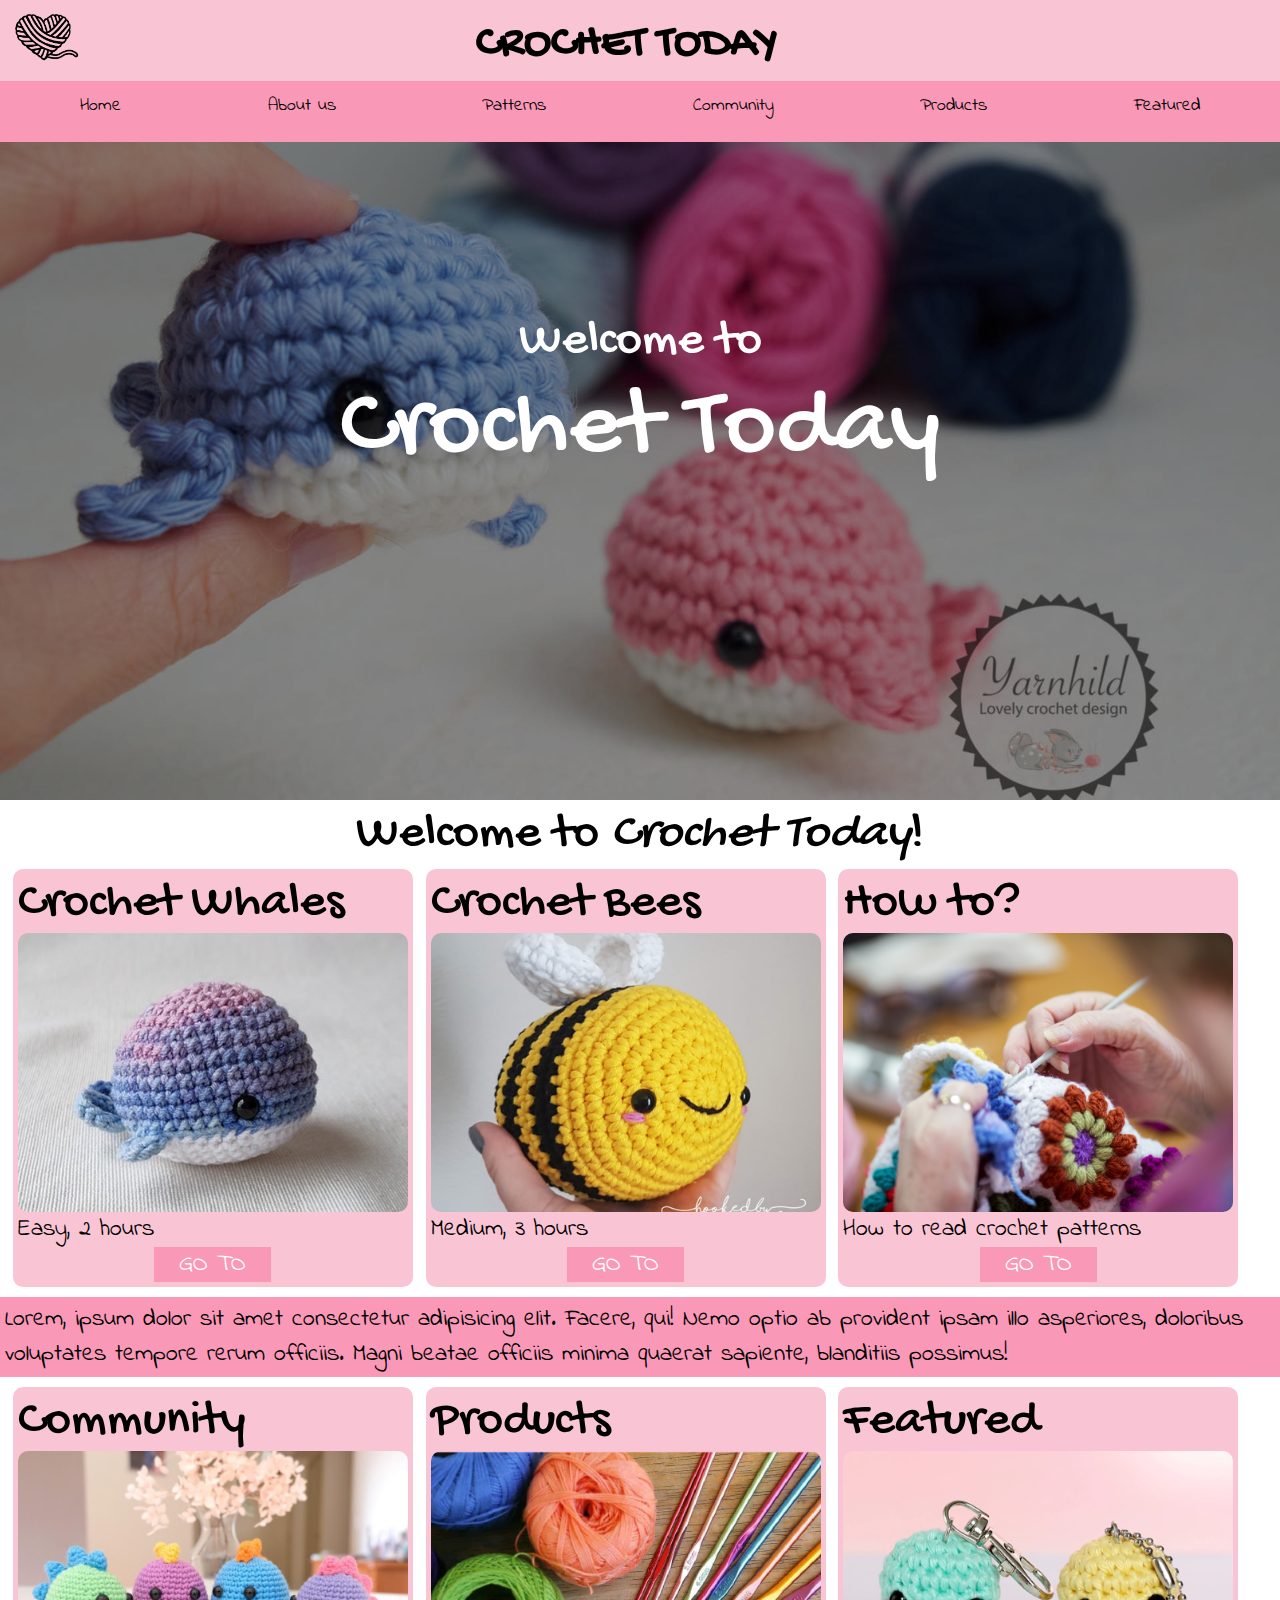
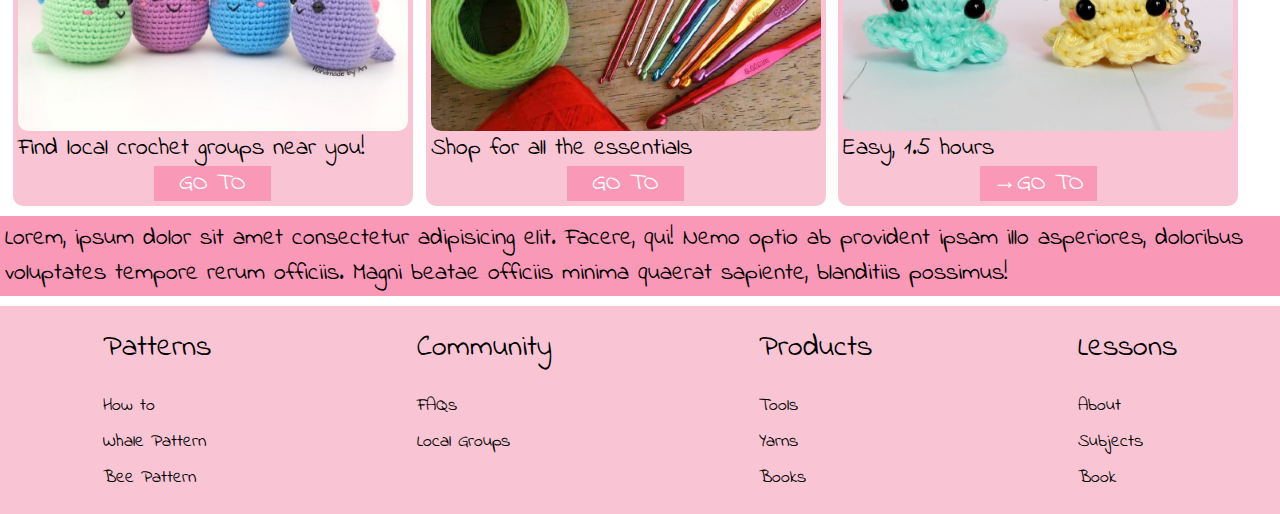
<file: index.html>
<!DOCTYPE html>
<html lang="en">
<head>
    <meta charset="UTF-8">
    <meta http-equiv="X-UA-Compatible" content="IE=edge">
    <meta name="viewport" content="width=device-width, initial-scale=1.0">
    <title>Crochet Today</title>
    <link rel="icon" type="image/x-icon" href="images/favicon.ico"/>  
    <link rel="stylesheet" href="mystyle.css">
</head>
<body>    
    <div class="container">
        <img class="titleimg" src="images/title img 1.png" alt="title img">
        <div class="centered">Welcome to <div class="ct">Crochet Today</div></div>
    </div>
    <header>
        <a href="index.html">
            <img  class="headerimg" src="images/crochet logo madebyjalene.png" alt="logo">
        </a>
       <a href="index.html"><h1>CROCHET TODAY</h1></a>
    </header>
    <nav>
        <ol>
            <li><a href="index.html">Home</a></li>
            <li><a href="aboutus.html">About us</a></li>
            <li><a href="pattern.html">Patterns</a></li>
            <li><a href="community.html">Community</a></li>
            <li><a href="products.html">Products</a></li>
            <li><a href="feature.html">Featured</a></li>
        </ol>        
    </nav>
    <main>
        <div class="welcome">Welcome to <span class="crochettoday">Crochet Today</span>!</div>
        <div class="boxes">
            <div class="box1">
                <div class="heads">Crochet Whales</div>
                <img class="boximg" src="images/whale img.png" alt="crochet whale">
                <div class="formatcap">
                    <div>Easy, 2 hours</div>
                    <div class="arrow"><a href="whale.html">GO TO</a></div>
                </div>
            </div>
            <div class="box2">
                <div class="heads">Crochet Bees</div>
                <img class="boximg" src="images/bee img.png" alt="crochet bumble bee">
                <div class="formatcap">
                    <div >Medium, 3 hours</div>
                    <div class="arrow"><a href="bee.html">GO TO</a></div>
                </div>
            </div>
            <div class="box3">
                <div class="heads">How to?</div>
                <img class="boximg" src="images/crochetcom.png" alt="crocheting">
                <div class="formatcap">
                    <div>How to read crochet patterns</div>
                    <div class="arrow"><a href="howto.html">GO TO</a></div>
                </div>
            </div>
        </div>
        <div class="irandomtext">Lorem, ipsum dolor sit amet consectetur adipisicing elit. Facere, qui! Nemo optio ab provident ipsam illo asperiores, doloribus voluptates tempore rerum officiis. Magni beatae officiis minima quaerat sapiente, blanditiis possimus!</div>
        <div class="boxes">
            <div class="box1">
                <div class="heads">Community</div>
                <img class="boximg" src="images/dinos.png" alt="crochet friends">
                <div class="formatcap">
                    <div>Find local crochet groups near you!</div>
                    <div class="arrow"><a href="community.html">GO TO</a></div>
                </div>
            </div>
            <div class="box2">
                <div class="heads">Products</div>
                <img class="boximg" src="images/products img.png" alt="crochet products">
                <div class="formatcap">
                    <div>Shop for all the essentials</div>
                    <div class="arrow"><a href="products.html">GO TO</a></div>
                </div>
            </div>
            <div class="box3">
                <div class="heads">Featured</div>
                <img class="boximg" src="images/octopus img.png" alt="features">
                <div class="formatcap">
                    <div>Easy, 1.5 hours</div>
                    <div class="arrow"><a href="feature.html">→GO TO</a></div>
                </div>
            </div>
        </div>
        <div class="irandomtext">Lorem, ipsum dolor sit amet consectetur adipisicing elit. Facere, qui! Nemo optio ab provident ipsam illo asperiores, doloribus voluptates tempore rerum officiis. Magni beatae officiis minima quaerat sapiente, blanditiis possimus!</div>
    </main>
    <footer>
        <div class="pagef">
            <div>
                <div class="fheads"><a href="pattern.html">Patterns</a></div>
                <ol>
                    <li><a href="howto.html">How to</a></li>
                    <li><a href="whale.html">Whale Pattern</a></li>
                    <li><a href="bee.html">Bee Pattern</a></li>
                </ol>
            </div>
            <div>
                <div class="fheads"><a href="community.html">Community</a></div>
                <ol>
                    <li><a href="community.html#FAQs">FAQs</a></li>
                    <li><a href="community.html#lg">Local Groups</a></li>
                </ol>
            </div>  
            <div>
                <div class="fheads"><a href="products.html">Products</a> </div>
                <ol>
                    <li><a href="products.html#tools">Tools</a></li>
                    <li><a href="products.html#yarns">Yarns</a></li>
                    <li><a href="products.html#books">Books</a></li>
                </ol>
            </div>
            <div>
                <div class="fheads"><a href="#">Lessons</a> </div>
                <ol>
                    <li><a href="#">About</a></li>
                    <li><a href="#">Subjects</a></li>
                    <li><a href="#">Book</a></li>
                </ol>
            </div>
        </div>
    </footer>
</body>
</html>
</file>
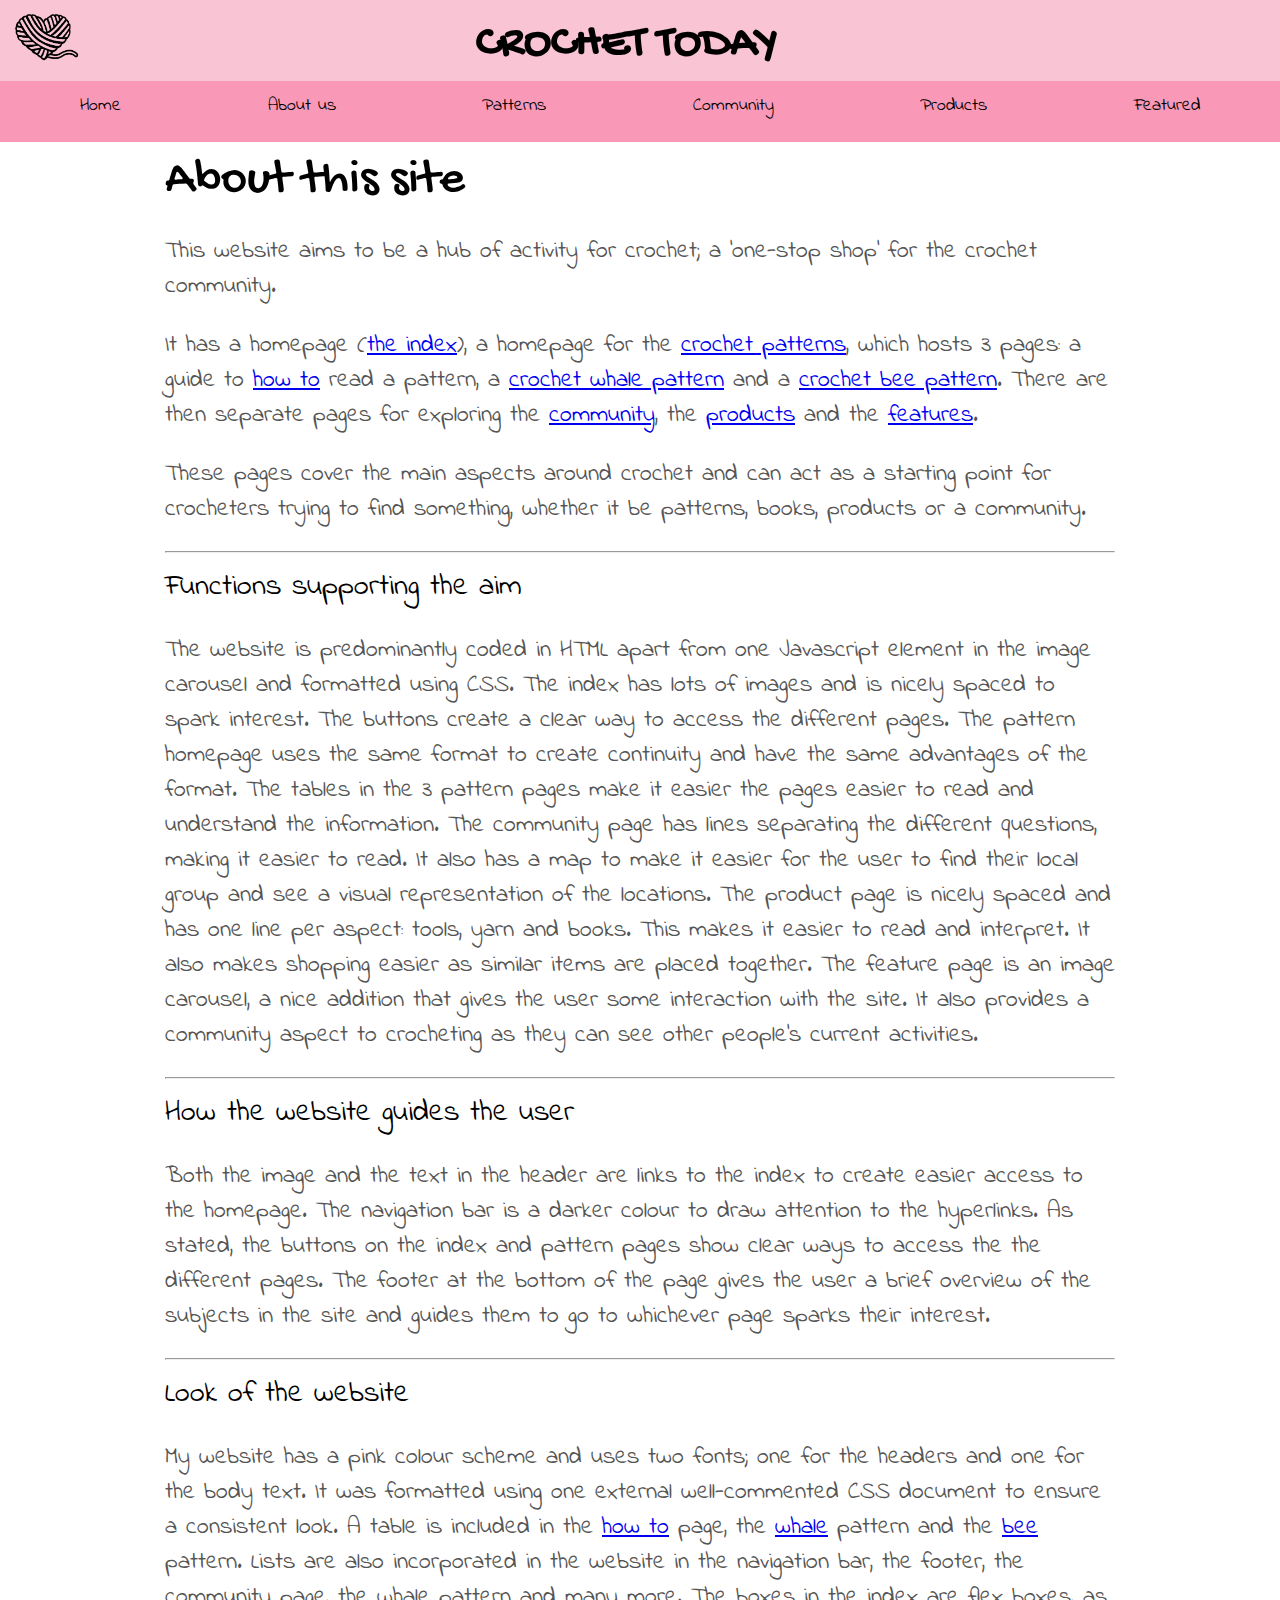
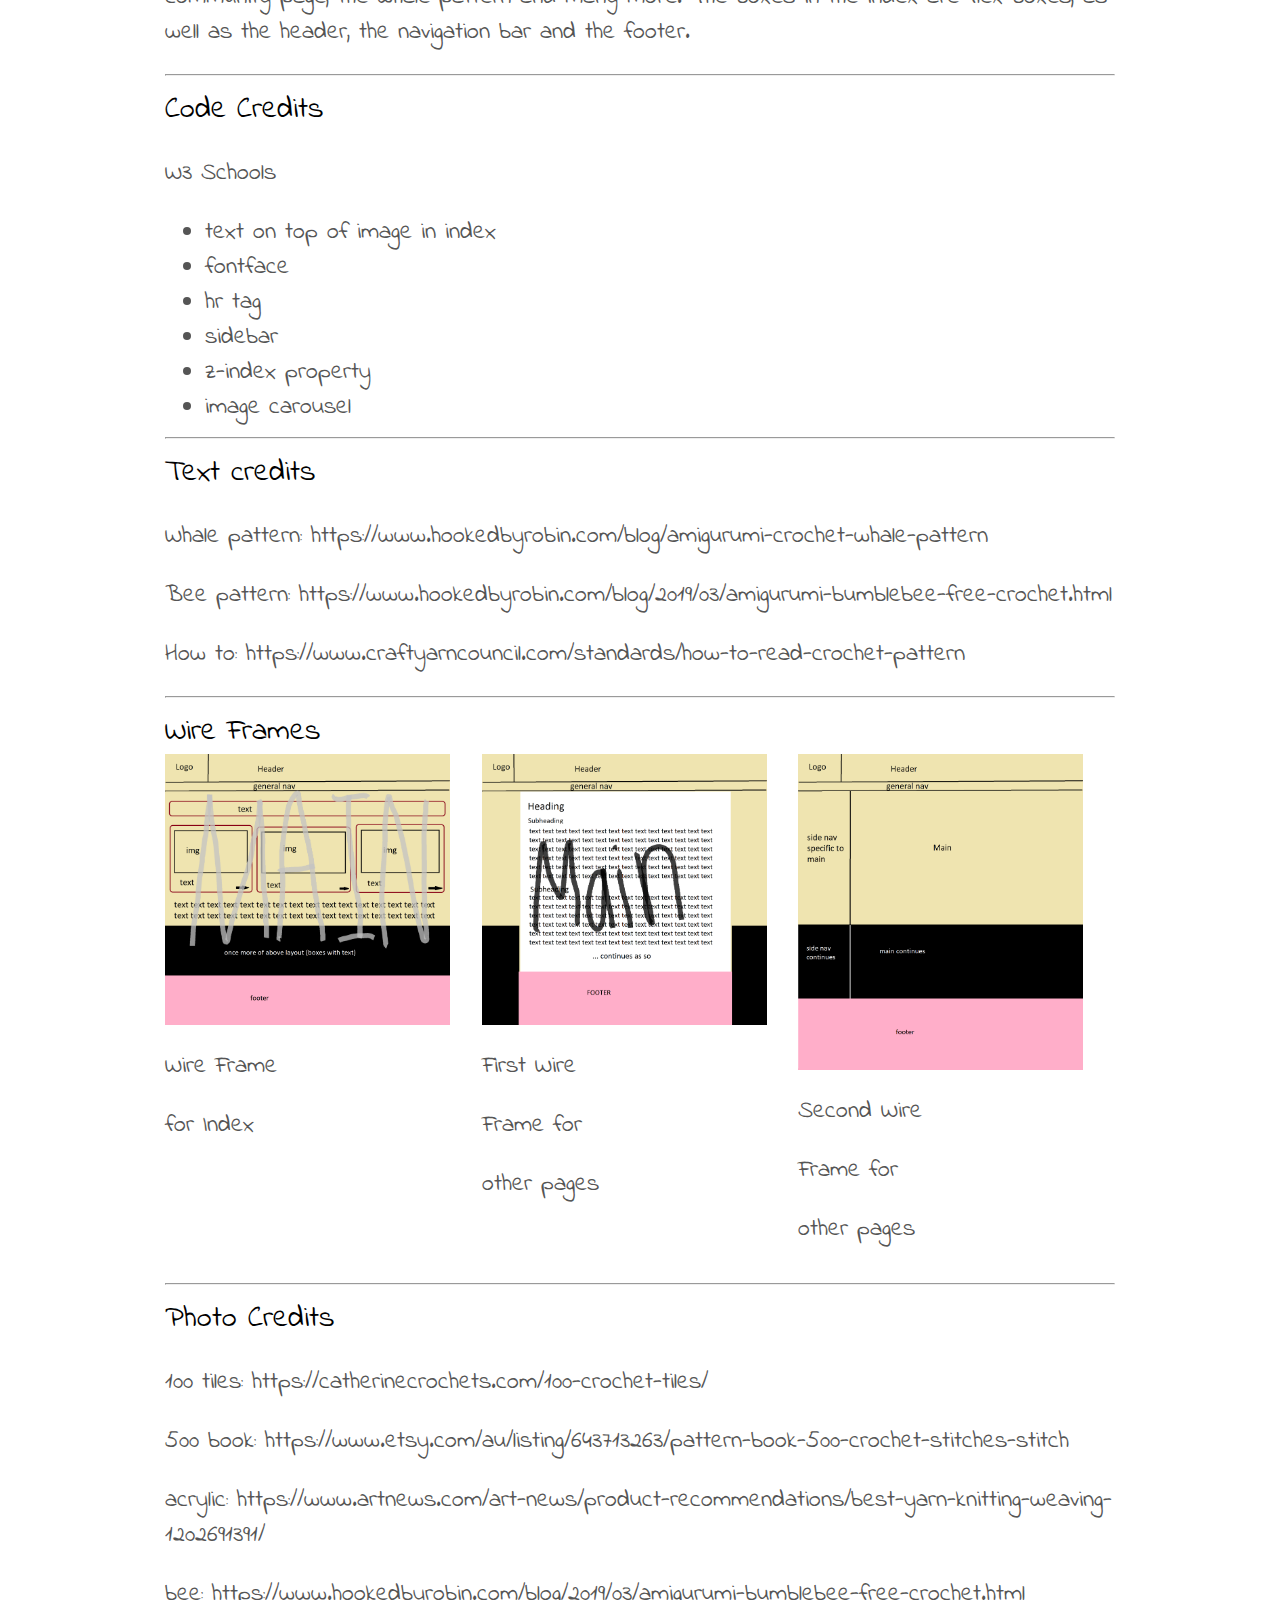
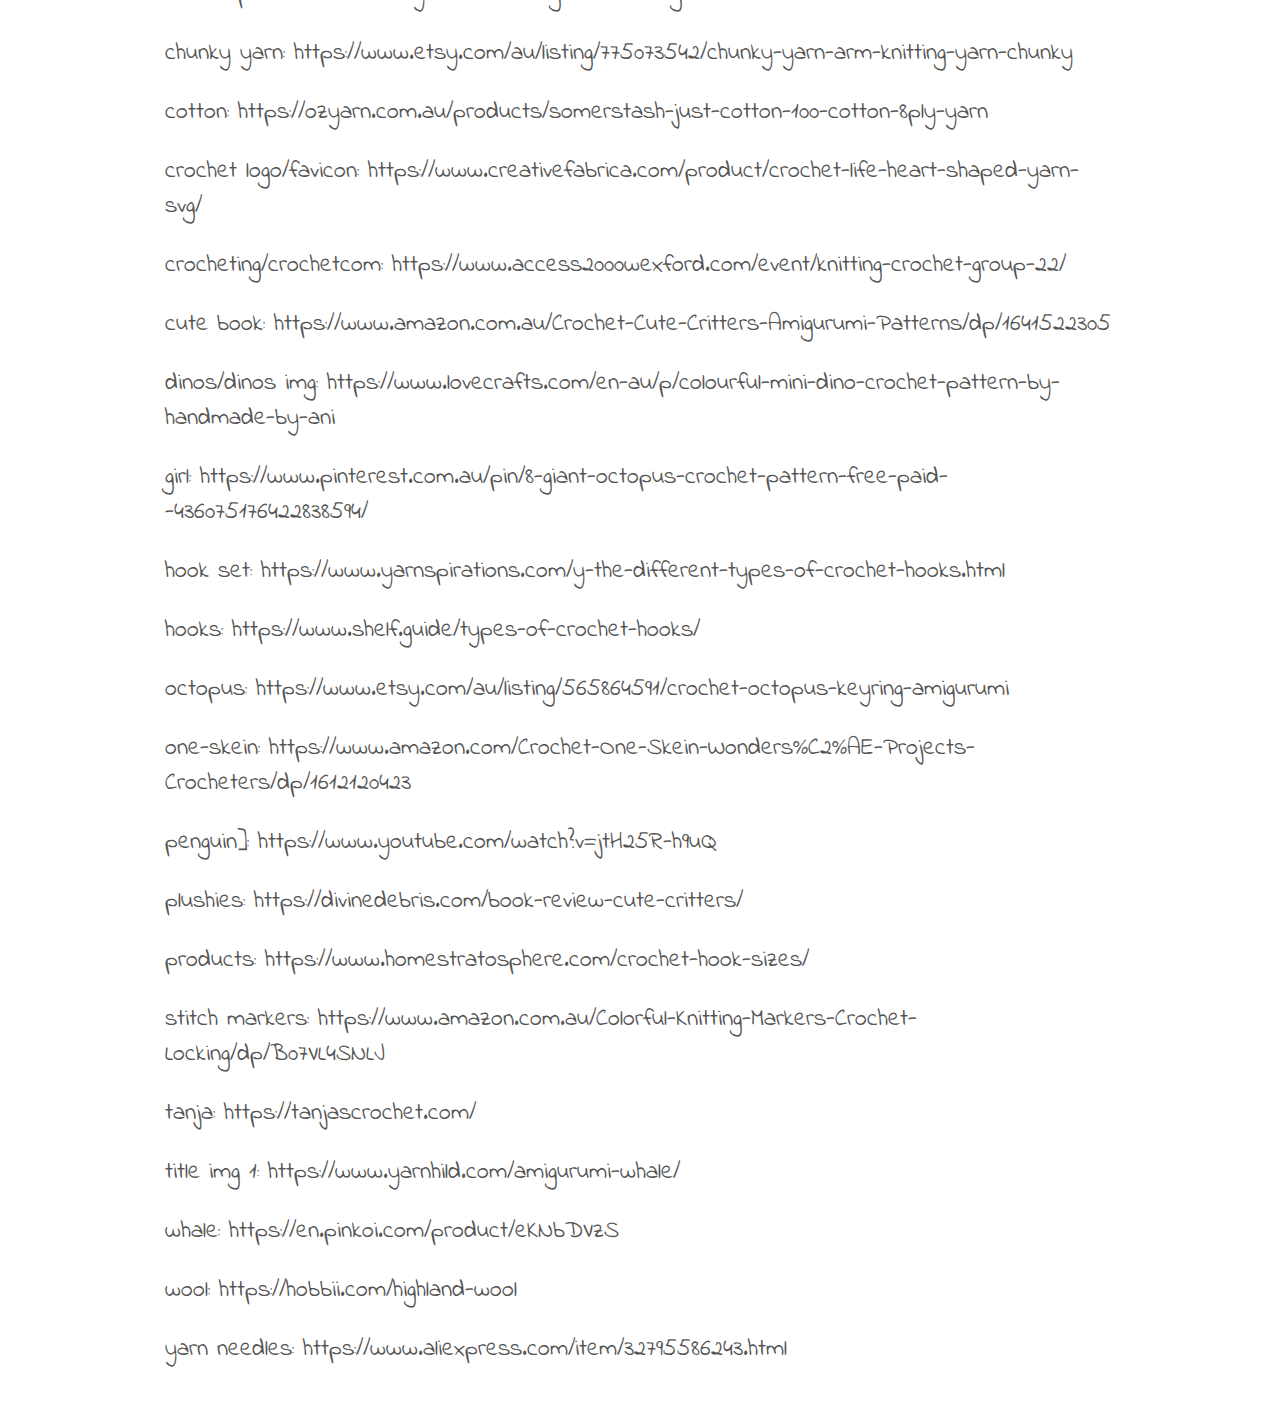
<file: aboutus.html>
<!DOCTYPE html>
<html lang="en">
<head>
    <meta charset="UTF-8">
    <meta http-equiv="X-UA-Compatible" content="IE=edge">
    <meta name="viewport" content="width=device-width, initial-scale=1.0">
    <title>Crochet Today</title>
    <link rel="icon" type="image/x-icon" href="images/favicon.ico"/>  
    <link rel="stylesheet" href="mystyle.css">
</head>
<body>
    <header>
        <a href="index.html">
            <img  class="headerimg" src="images/crochet logo madebyjalene.png" alt="logo">
        </a>        
        <a href="index.html"><h1>CROCHET TODAY</h1></a>
    </header>
    <nav>
        <ol>
            <li><a href="index.html">Home</a></li>
            <li><a href="aboutus.html">About us</a></li>
            <li><a href="pattern.html">Patterns</a></li>
            <li><a href="community.html">Community</a></li>
            <li><a href="products.html">Products</a></li>
            <li><a href="feature.html">Featured</a></li>
        </ol>        
    </nav>
    <main>
        <div class="pageg">
            <div class="heads">About this site</div>
            <p>This website aims to be a hub of activity for crochet; a 'one-stop shop' for the crochet community.</p> 
            <p>It has a homepage (<a href="index.html">the index</a>), a homepage for the <a href="patterns.html">crochet patterns</a>, which hosts 3 pages: a guide to <a href="howto.html">how to</a> read a pattern, a <a href="whale.html">crochet whale pattern</a> and a <a href="bee.html">crochet bee pattern</a>. There are then separate pages for exploring the <a href="community.html">community</a>, the <a href="products.html">products</a> and the <a href="features.html">features</a>.</p>
            <p>These pages cover the main aspects around crochet and can act as a starting point for crocheters trying to find something, whether it be patterns, books, products or a community. </p>
            <hr>
            <div class="fheads">Functions supporting the aim</div>
            <p>The website is predominantly coded in HTML apart from one Javascript element in the image carousel and formatted using CSS. The index has lots of images and is nicely spaced to spark interest. The buttons create a clear way to access the different pages. The pattern homepage uses the same format to create continuity and have the same advantages of the format. The tables in the 3 pattern pages make it easier the pages easier to read and understand the information. The community page has lines separating the different questions, making it easier to read. It also has a map to make it easier for the user to find their local group and see a visual representation of the locations. The product page is nicely spaced and has one line per aspect: tools, yarn and books. This makes it easier to read and interpret. It also makes shopping easier as similar items are placed together. The feature page is an image carousel, a nice addition that gives the user some interaction with the site. It also provides a community aspect to crocheting as they can see other people's current activities.</p>
            <hr>
            <div class="fheads">How the website guides the user</div>
            <p>Both the image and the text in the header are links to the index to create easier access to the homepage. The navigation bar is a darker colour to draw attention to the hyperlinks. As stated, the buttons on the index and pattern pages show clear ways to access the the different pages. The footer at the bottom of the page gives the user a brief overview of the subjects in the site and guides them to go to whichever page sparks their interest. </p>
            <hr>
            <div class="fheads">Look of the website</div>
            <p>My website has a pink colour scheme and uses two fonts; one for the headers and one for the body text. It was formatted using one external well-commented CSS document to ensure a consistent look. A table is included in the <a href="howto.html">how to</a> page, the <a href="whale.html">whale</a> pattern and the <a href="bee.html">bee</a> pattern. Lists are also incorporated in the website in the navigation bar, the footer, the community page, the whale pattern and many more. The boxes in the index are flex boxes, as well as the header, the navigation bar and the footer. </p>
            <hr>
            <div class="fheads">Code Credits</div>
            <p>W3 Schools</p>
            <ul>
                <li>text on top of image in index</li>
                <li>fontface</li>
                <li>hr tag</li>
                <li>sidebar</li>
                <li>z-index property</li>
                <li>image carousel</li>
            </ul>
            <hr>
            <div class="fheads">Text credits</div>
            <p>Whale pattern: https://www.hookedbyrobin.com/blog/amigurumi-crochet-whale-pattern</p>
            <p>Bee pattern: https://www.hookedbyrobin.com/blog/2019/03/amigurumi-bumblebee-free-crochet.html</p>
            <p>How to: https://www.craftyarncouncil.com/standards/how-to-read-crochet-pattern</p>
            <p></p>
            <hr>
            <div class="fheads">Wire Frames</div>
            <div class="aimgcontainer">
                <div>
                    <img class="aimg" src="images/wire frame index.png" alt="wire frame index">
                    <p>Wire Frame</p> 
                    <p>for Index</p>
                </div>
                <div>
                    <img class="aimg" src="images/wire frame other page 1.png" alt="wire frame other page 1">
                    <p>First Wire</p> 
                    <p>Frame for</p> 
                    <p>other pages</p>
                </div>
                <div>
                    <img class="aimg" src="images/wire frame other page 2.png" alt="wire frame other page 2">
                    <p>Second Wire</p> 
                    <p>Frame for</p> 
                    <p>other pages</p>
                </div>
            </div>
            <hr>
            <div class="fheads">Photo Credits</div>
            <p>100 tiles: https://catherinecrochets.com/100-crochet-tiles/</p>
            <p>500 book: https://www.etsy.com/au/listing/643713263/pattern-book-500-crochet-stitches-stitch</p>
            <p>acrylic: https://www.artnews.com/art-news/product-recommendations/best-yarn-knitting-weaving-1202691391/</p>
            <p>bee: https://www.hookedbyrobin.com/blog/2019/03/amigurumi-bumblebee-free-crochet.html</p>
            <p>chunky yarn: https://www.etsy.com/au/listing/775073542/chunky-yarn-arm-knitting-yarn-chunky</p>
            <p>cotton: https://ozyarn.com.au/products/somerstash-just-cotton-100-cotton-8ply-yarn</p>
            <p>crochet logo/favicon: https://www.creativefabrica.com/product/crochet-life-heart-shaped-yarn-svg/</p>
            <p>crocheting/crochetcom: https://www.access2000wexford.com/event/knitting-crochet-group-22/</p>
            <p>cute book: https://www.amazon.com.au/Crochet-Cute-Critters-Amigurumi-Patterns/dp/1641522305</p>
            <p>dinos/dinos img: https://www.lovecrafts.com/en-au/p/colourful-mini-dino-crochet-pattern-by-handmade-by-ani</p>
            <p>girl: https://www.pinterest.com.au/pin/8-giant-octopus-crochet-pattern-free-paid--436075176422838594/</p>
            <p>hook set: https://www.yarnspirations.com/y-the-different-types-of-crochet-hooks.html</p>
            <p>hooks: https://www.shelf.guide/types-of-crochet-hooks/</p>
            <p>octopus: https://www.etsy.com/au/listing/565864591/crochet-octopus-keyring-amigurumi</p>            
            <p>one-skein: https://www.amazon.com/Crochet-One-Skein-Wonders%C2%AE-Projects-Crocheters/dp/1612120423</p>
            <p>penguin]: https://www.youtube.com/watch?v=jtH25R-h9uQ</p>
            <p>plushies: https://divinedebris.com/book-review-cute-critters/</p>
            <p>products: https://www.homestratosphere.com/crochet-hook-sizes/</p>
            <p>stitch markers: https://www.amazon.com.au/Colorful-Knitting-Markers-Crochet-Locking/dp/B07VL4SNLJ</p>
            <p>tanja: https://tanjascrochet.com/</p>
            <p>title img 1: https://www.yarnhild.com/amigurumi-whale/</p>
            <p>whale: https://en.pinkoi.com/product/eKNbDVzS</p>
            <p>wool: https://hobbii.com/highland-wool</p>
            <p>yarn needles: https://www.aliexpress.com/item/32795586243.html</p>
</file>
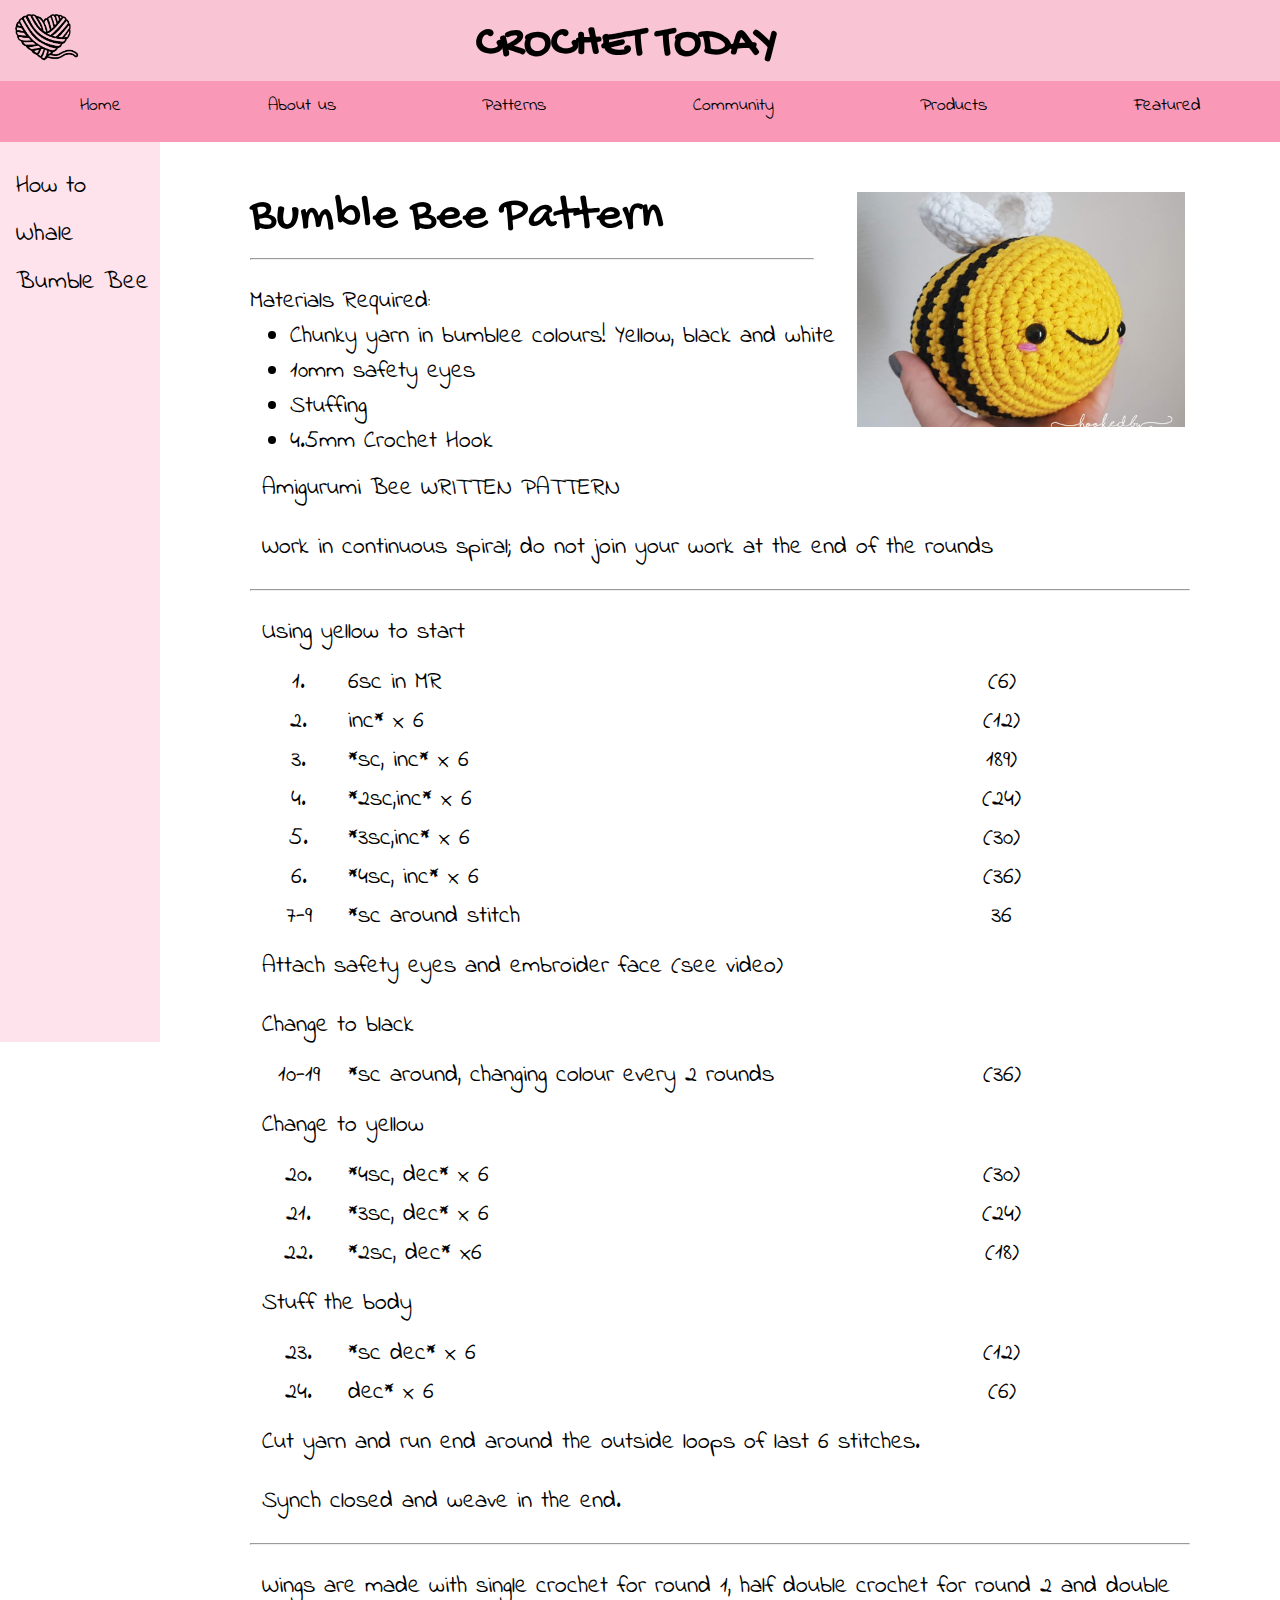
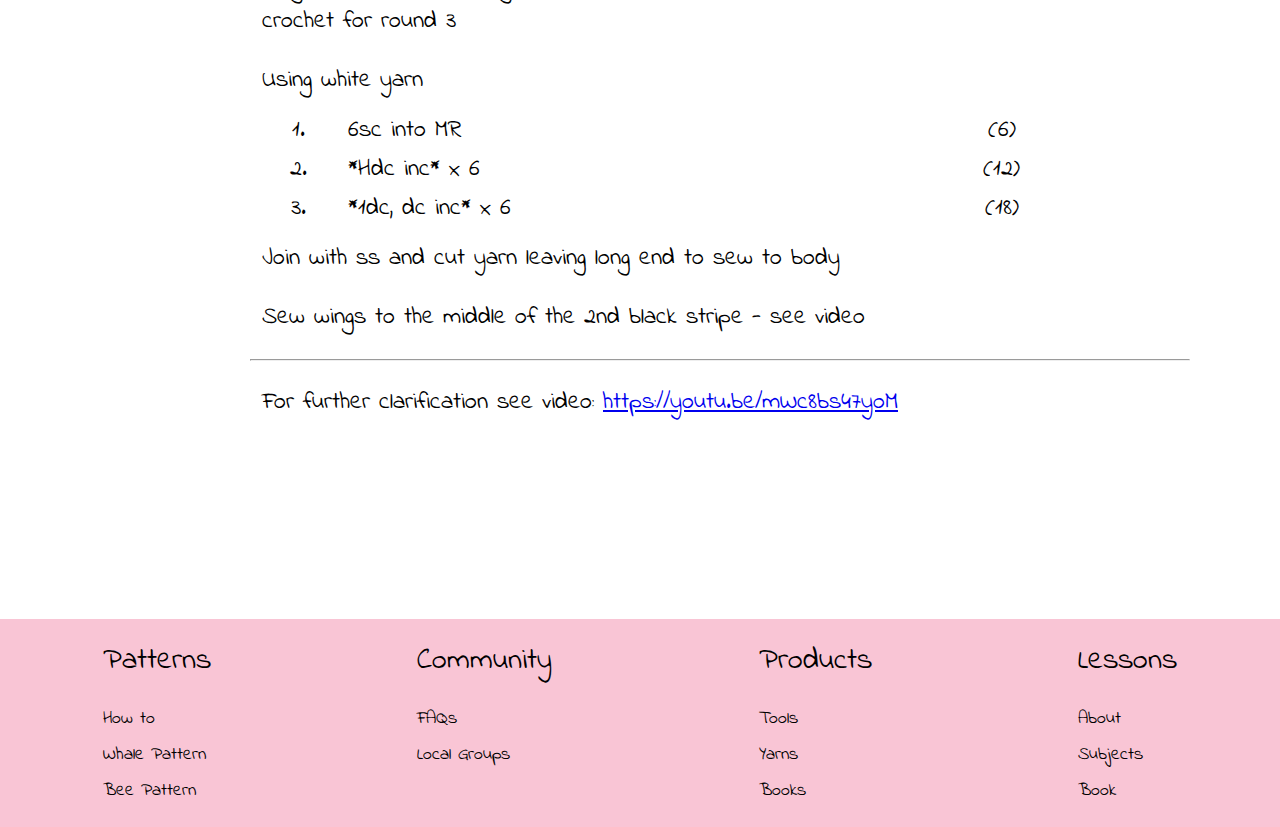
<file: bee.html>
<!DOCTYPE html>
<html lang="en">
<head>
    <meta charset="UTF-8">
    <meta http-equiv="X-UA-Compatible" content="IE=edge">
    <meta name="viewport" content="width=device-width, initial-scale=1.0">
    <title>Bee Crochet Pattern</title>
    <link rel="icon" type="image/x-icon" href="images/favicon.ico"/>  
    <link rel="stylesheet" href="mystyle.css">
</head>
<body>
    <div class="sidenav">
        <a href="pattern.html">How to</a>
        <a href="whale.html">Whale</a>
        <a href="bee.html">Bumble Bee</a>      
    </div>
    <header>
        <a href="index.html">
            <img  class="headerimg" src="images/crochet logo madebyjalene.png" alt="logo">
        </a>        
        <a href="index.html"><h1>CROCHET TODAY</h1></a>
    </header>
    <nav>
        <ol>
            <li><a href="index.html">Home</a></li>
            <li><a href="aboutus.html">About us</a></li>
            <li><a href="pattern.html">Patterns</a></li>
            <li><a href="community.html">Community</a></li>
            <li><a href="products.html">Products</a></li>
            <li><a href="feature.html">Featured</a></li>
        </ol>
    </nav>
    <div class="pages">
        <main>
            <img class="patternimg" src="images/bee img.png" alt="crochet whale">
            <div class="heads">Bumble Bee Pattern</div>
            <div class="headhr"><hr></div>
            <div class="materials">Materials Required:</div>
            <ul>
                <li >Chunky yarn in bumblee colours! Yellow, black and white </li>
                <li >10mm safety eyes </li>
                <li >Stuffing </li>
                <li >4.5mm Crochet Hook </li>
            </ul>
                <div class="instructions">Amigurumi Bee WRITTEN PATTERN</div>
                <div class="instructions">Work in continuous spiral; do not join your work at the end of the rounds</div>
            <hr>
            <div class="instructions">Using yellow to start</div>
            <table>
                <tr>
                    <td>1. </td>
                    <td>6sc in MR</td>
                    <td>(6)</td>
                </tr>
                <tr>
                    <td>2.</td>
                    <td>inc* x 6</td>
                    <td>(12)</td>
                </tr>
                <tr>
                    <td>3. </td>
                    <td>*sc, inc* x 6</td>
                    <td>189)</td>
                </tr>
                <tr>
                    <td>4. </td>
                    <td>*2sc,inc* x 6</td>
                    <td>(24)</td>
                </tr>
                <tr>
                    <td>5. </td>
                    <td>*3sc,inc* x 6</td>
                    <td>(30)</td>
                </tr>
                <tr>
                    <td>6. </td>
                    <td>*4sc, inc* x 6</td>
                    <td>(36)</td>
                </tr>
                <tr>
                    <td>7-9</td>
                    <td>*sc around stitch</td>
                    <td>36</td>
                </tr>
            </table>
            <div class="instructions"> Attach safety eyes and embroider face (see video)</div>
            <div class="instructions">Change to black</div>
            <table>
                <tr>
                    <td>10-19 </td>
                    <td>*sc around, changing colour every 2 rounds</td>
                    <td>(36)</td>
                </tr>
            </table>
            <div class="instructions">Change to yellow</div>
            <table>        
                <tr>
                    <td>20. </td>
                    <td>*4sc, dec* x 6</td>
                    <td>(30)</td>
                </tr>
                <tr>
                    <td>21. </td>
                    <td>*3sc, dec* x 6</td>
                    <td>(24)</td>
                </tr>
                <tr>
                    <td>22. </td>
                    <td>*2sc, dec* x6</td>
                    <td>(18)</td>
                </tr>
            </table>
            <div class="instructions">Stuff the body</div>
            <table>
                <tr>
                    <td>23. </td>
                    <td>*sc dec* x 6</td>
                    <td>(12)</td>
                </tr>
                <tr>
                    <td>24. </td>
                    <td>dec* x 6</td>
                    <td>(6)</td>
                </tr>
            </table>
            <div class="instructions">Cut yarn and run end around the outside loops of last 6 stitches.</div>
            <div class="instructions">Synch closed and weave in the end.</div>
            <hr>
            <div class="instructions">Wings are made with single crochet for round 1, half double crochet for round 2 and double crochet for round 3</div>
            <div class="instructions">Using white yarn</div>
            <table>
                <tr>
                    <td>1. </td>
                    <td>6sc into MR</td>
                    <td>(6)</td>
                </tr>
                <tr>
                    <td>2. </td>
                    <td>*Hdc inc* x 6</td>
                    <td>(12)</td>
                </tr>
                <tr>
                    <td>3. </td>
                    <td>*1dc, dc inc* x 6</td>
                    <td>(18)</td>
                </tr>
            </table>
            <div class="instructions">Join with ss and cut yarn leaving long end to sew to body</div>
            <div class="instructions">Sew wings to the middle of the 2nd black stripe - see video</div>
            <hr>
            <div class="instructions">For further clarification see video: <a href="https://youtu.be/mWc8bs47yoM">https://youtu.be/mWc8bs47yoM</a></div>
        </main>
    </div>
    <footer>
        <div class="pagef">
            <div>
                <div class="fheads"><a href="pattern.html">Patterns</a></div>
                <ol>
                    <li><a href="howto.html">How to</a></li>
                    <li><a href="whale.html">Whale Pattern</a></li>
                    <li><a href="bee.html">Bee Pattern</a></li>
                </ol>
            </div>
            <div>
                <div class="fheads"><a href="community.html">Community</a></div>
                <ol>
                    <li><a href="community.html#FAQs">FAQs</a></li>
                    <li><a href="community.html#lg">Local Groups</a></li>
                </ol>
            </div>  
            <div>
                <div class="fheads"><a href="products.html">Products</a> </div>
                <ol>
                    <li><a href="products.html#tools">Tools</a></li>
                    <li><a href="products.html#yarns">Yarns</a></li>
                    <li><a href="products.html#books">Books</a></li>
                </ol>
            </div>
            <div>
                <div class="fheads"><a href="#">Lessons</a> </div>
                <ol>
                    <li><a href="#">About</a></li>
                    <li><a href="#">Subjects</a></li>
                    <li><a href="#">Book</a></li>
                </ol>
            </div>
        </div>
    </footer>
</body>
</file>
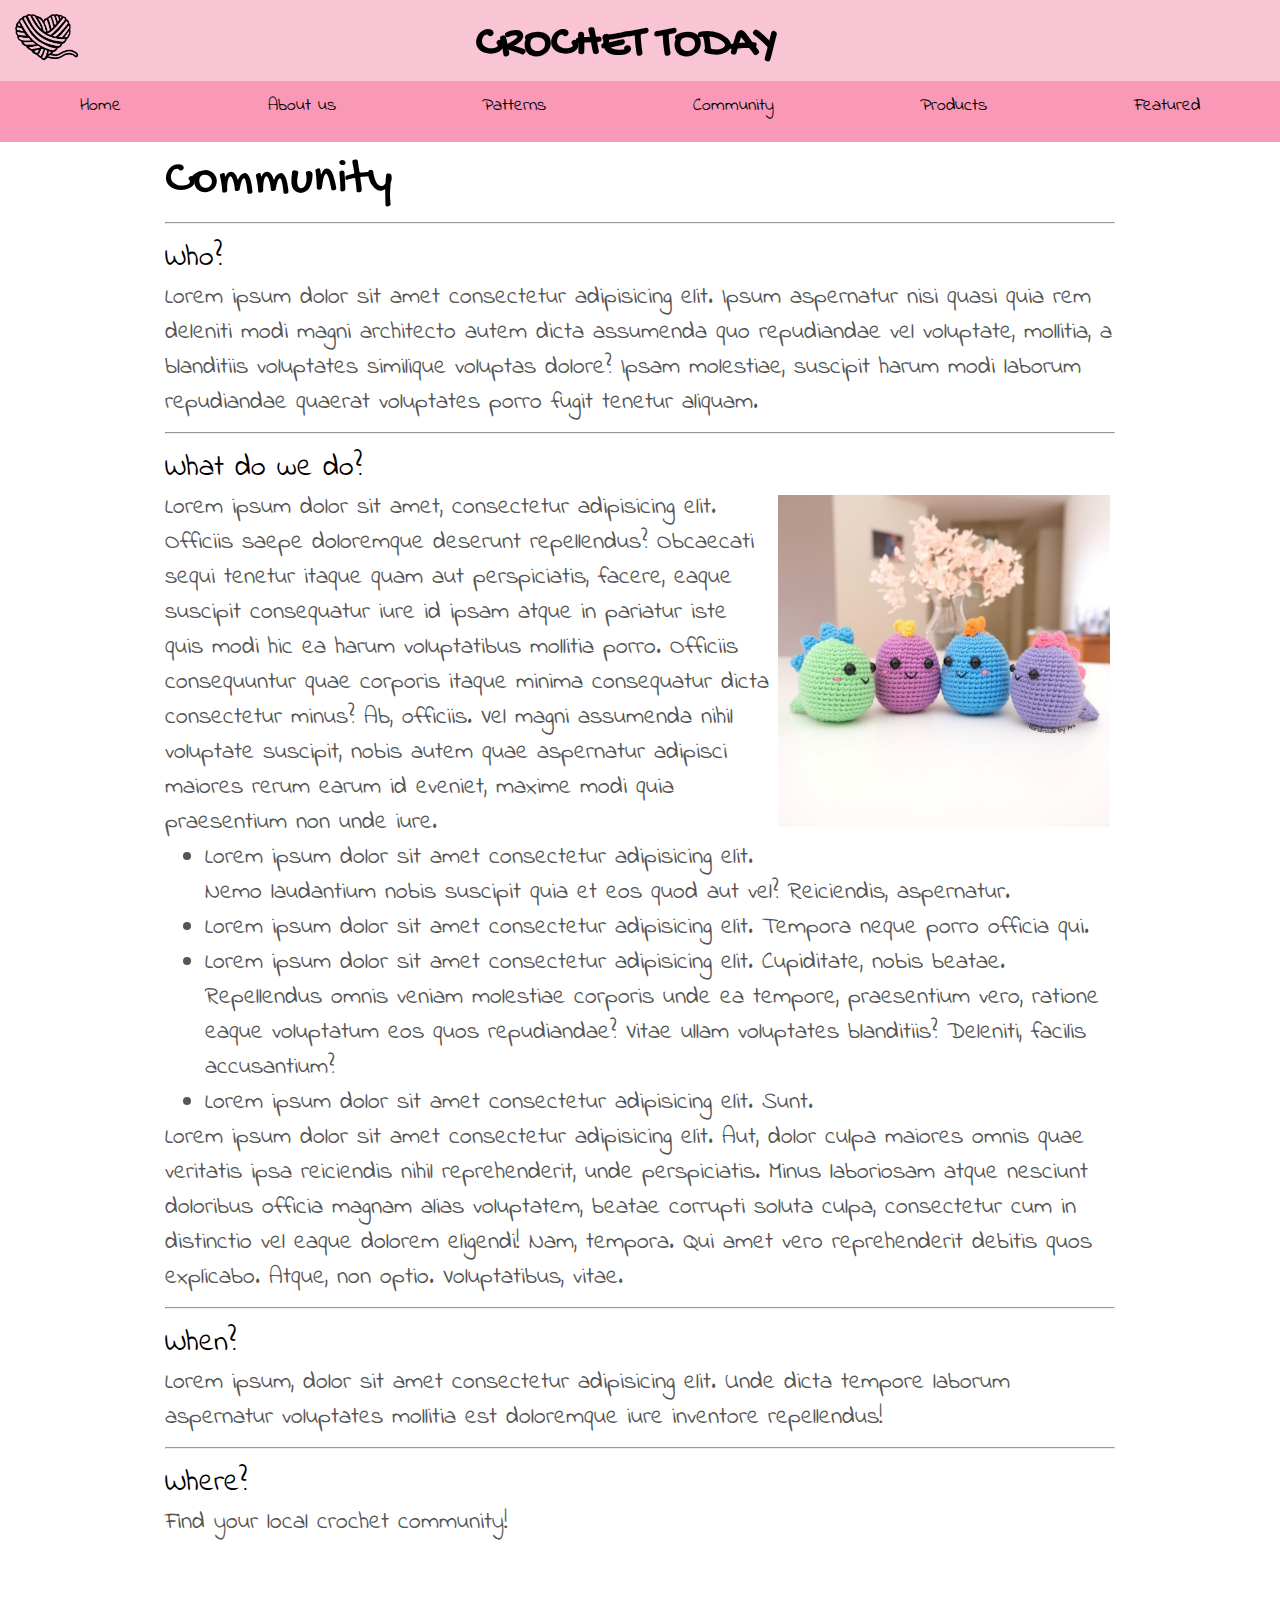
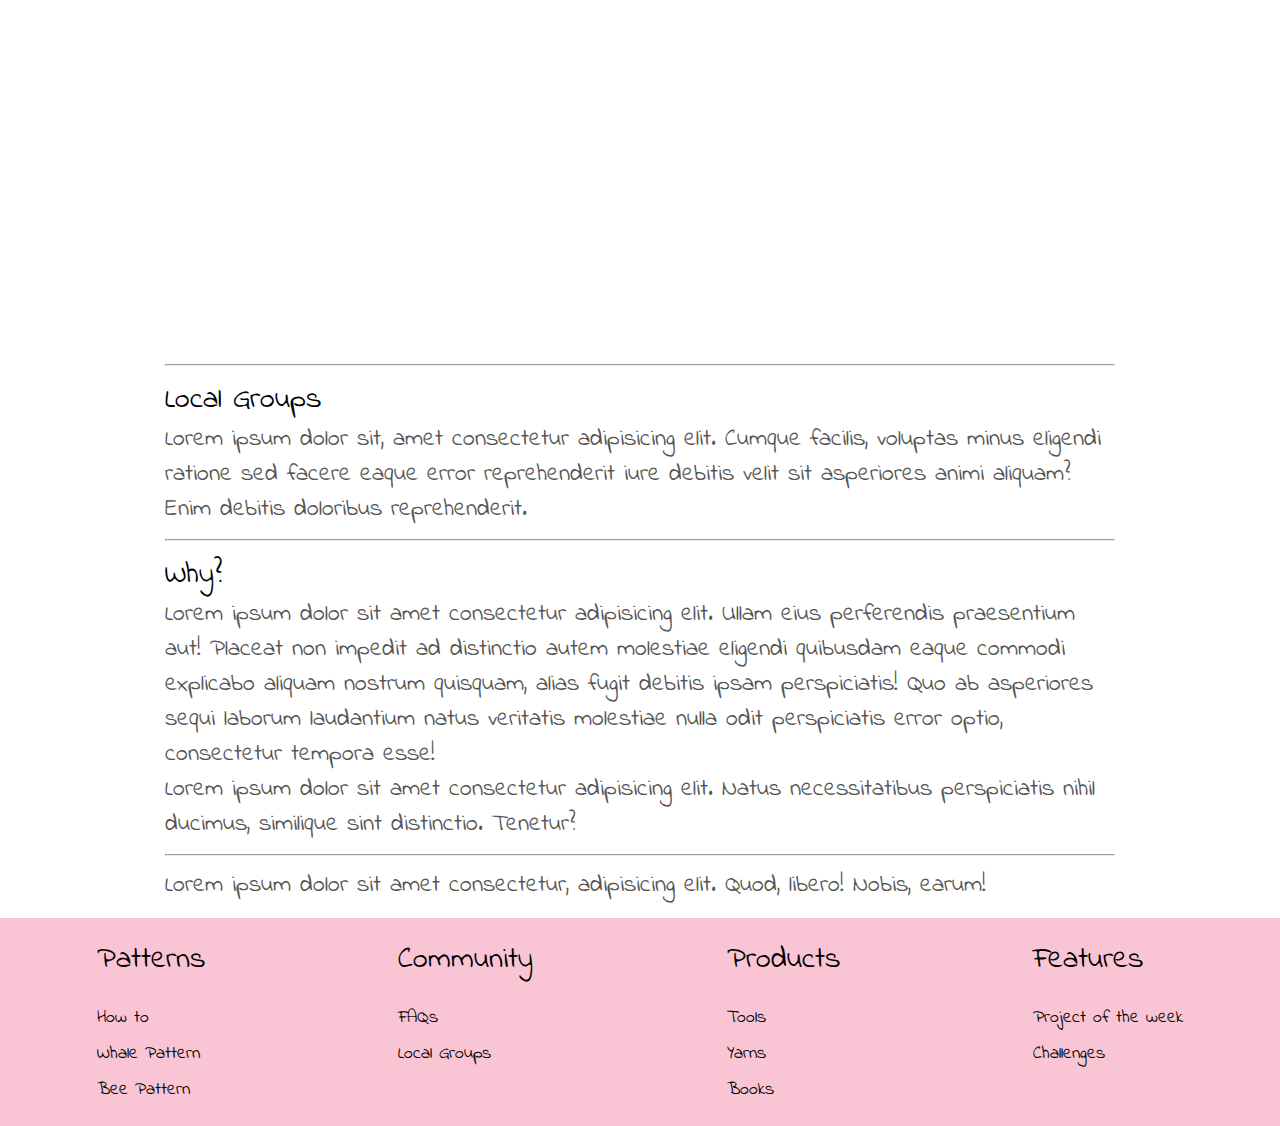
<file: community.html>
<!DOCTYPE html>
<html lang="en">
<head>
    <meta charset="UTF-8">
    <meta http-equiv="X-UA-Compatible" content="IE=edge">
    <meta name="viewport" content="width=device-width, initial-scale=1.0">
    <title>Crochet Today</title>
    <link rel="icon" type="image/x-icon" href="images/favicon.ico"/>  
    <link rel="stylesheet" href="mystyle.css">
</head>
<body>
    <header>
        <a href="index.html">
            <img  class="headerimg" src="images/crochet logo madebyjalene.png" alt="logo">
        </a>        
        <a href="index.html"><h1>CROCHET TODAY</h1></a>
    </header>
    <nav>
        <ol>
            <li><a href="index.html">Home</a></li>
            <li><a href="aboutus.html">About us</a></li>
            <li><a href="pattern.html">Patterns</a></li>
            <li><a href="community.html">Community</a></li>
            <li><a href="products.html">Products</a></li>
            <li><a href="feature.html">Featured</a></li>
        </ol>        
    </nav>
    <main>
        <div class="pageg">
            <div class="heads" id="FAQs">Community</div>
            <hr>
            <div class="fheads">Who?</div>
            <div>Lorem ipsum dolor sit amet consectetur adipisicing elit. Ipsum aspernatur nisi quasi quia rem deleniti modi magni architecto autem dicta assumenda quo repudiandae vel voluptate, mollitia, a blanditiis voluptates similique voluptas dolore? Ipsam molestiae, suscipit harum modi laborum repudiandae quaerat voluptates porro fugit tenetur aliquam.</div>
            <hr>
            <div class="fheads">What do we do?</div>
            <img class="patternimg" src="images/dinos img.png" alt="crochet friends">
            <div>Lorem ipsum dolor sit amet, consectetur adipisicing elit. Officiis saepe doloremque deserunt repellendus? Obcaecati sequi tenetur itaque quam aut perspiciatis, facere, eaque suscipit consequatur iure id ipsam atque in pariatur iste quis modi hic ea harum voluptatibus mollitia porro. Officiis consequuntur quae corporis itaque minima consequatur dicta consectetur minus? Ab, officiis. Vel magni assumenda nihil voluptate suscipit, nobis autem quae aspernatur adipisci maiores rerum earum id eveniet, maxime modi quia praesentium non unde iure.</div>
            <ul>
                <li>Lorem ipsum dolor sit amet consectetur adipisicing elit. Nemo laudantium nobis suscipit quia et eos quod aut vel? Reiciendis, aspernatur.</li>
                <li>Lorem ipsum dolor sit amet consectetur adipisicing elit. Tempora neque porro officia qui.</li>
                <li>Lorem ipsum dolor sit amet consectetur adipisicing elit. Cupiditate, nobis beatae. Repellendus omnis veniam molestiae corporis unde ea tempore, praesentium vero, ratione eaque voluptatum eos quos repudiandae? Vitae ullam voluptates blanditiis? Deleniti, facilis accusantium?</li>
                <li>Lorem ipsum dolor sit amet consectetur adipisicing elit. Sunt.</li>
            </ul>
            <div>Lorem ipsum dolor sit amet consectetur adipisicing elit. Aut, dolor culpa maiores omnis quae veritatis ipsa reiciendis nihil reprehenderit, unde perspiciatis. Minus laboriosam atque nesciunt doloribus officia magnam alias voluptatem, beatae corrupti soluta culpa, consectetur cum in distinctio vel eaque dolorem eligendi! Nam, tempora. Qui amet vero reprehenderit debitis quos explicabo. Atque, non optio. Voluptatibus, vitae.</div>
            <hr>
            <div class="fheads">When?</div>
            <div>Lorem ipsum, dolor sit amet consectetur adipisicing elit. Unde dicta tempore laborum aspernatur voluptates mollitia est doloremque iure inventore repellendus!</div>
            <hr>
            <div class="fheads">Where?</div>
            <div>Find your local crochet community!</div>
            <div><iframe src="https://www.google.com/maps/embed?pb=!1m18!1m12!1m3!1d3319.11371228994!2d151.09915591522423!3d-33.70600638070146!2m3!1f0!2f0!3f0!3m2!1i1024!2i768!4f13.1!3m3!1m2!1s0x6b12a785aa5203db%3A0xeba04714329e0714!2sHornsby%20Girls&#39;%20High%20School!5e0!3m2!1sen!2sau!4v1662591910058!5m2!1sen!2sau" allowfullscreen="" loading="lazy" referrerpolicy="no-referrer-when-downgrade"></iframe></div>
            <hr>
            <div class="fheads" id="lg">Local Groups</div>
            <div>Lorem ipsum dolor sit, amet consectetur adipisicing elit. Cumque facilis, voluptas minus eligendi ratione sed facere eaque error reprehenderit iure debitis velit sit asperiores animi aliquam? Enim debitis doloribus reprehenderit.</div>
            <hr>
            <div class="fheads">Why?</div>
            <div>Lorem ipsum dolor sit amet consectetur adipisicing elit. Ullam eius perferendis praesentium aut! Placeat non impedit ad distinctio autem molestiae eligendi quibusdam eaque commodi explicabo aliquam nostrum quisquam, alias fugit debitis ipsam perspiciatis! Quo ab asperiores sequi laborum laudantium natus veritatis molestiae nulla odit perspiciatis error optio, consectetur tempora esse!</div>
            <div>Lorem ipsum dolor sit amet consectetur adipisicing elit. Natus necessitatibus perspiciatis nihil ducimus, similique sint distinctio. Tenetur?</div>
            <hr>
            <div>Lorem ipsum dolor sit amet consectetur, adipisicing elit. Quod, libero! Nobis, earum!</div>
        </div>    
    </main>
    <footer>
        <div class="pagef">
            <div>
                <div class="fheads"><a href="pattern.html">Patterns</a></div>
                <ol>
                    <li><a href="howto.html">How to</a></li>
                    <li><a href="whale.html">Whale Pattern</a></li>
                    <li><a href="bee.html">Bee Pattern</a></li>
                </ol>
            </div>
            <div>
                <div class="fheads"><a href="community.html">Community</a></div>
                <ol>
                    <li><a href="community.html#FAQs">FAQs</a></li>
                    <li><a href="community.html#lg">Local Groups</a></li>
                </ol>
            </div>  
            <div>
                <div class="fheads"><a href="products.html">Products</a> </div>
                <ol>
                    <li><a href="products.html#tools">Tools</a></li>
                    <li><a href="products.html#yarns">Yarns</a></li>
                    <li><a href="products.html#books">Books</a></li>
                </ol>
            </div>
            <div>
                <div class="fheads"><a href="#">Features</a> </div>
                <ol>
                    <li><a href="#">Project of the week</a></li>
                    <li><a href="#">Challenges</a></li>
                </ol>
            </div>
        </div>
    </footer>
</body>
</html>
</file>
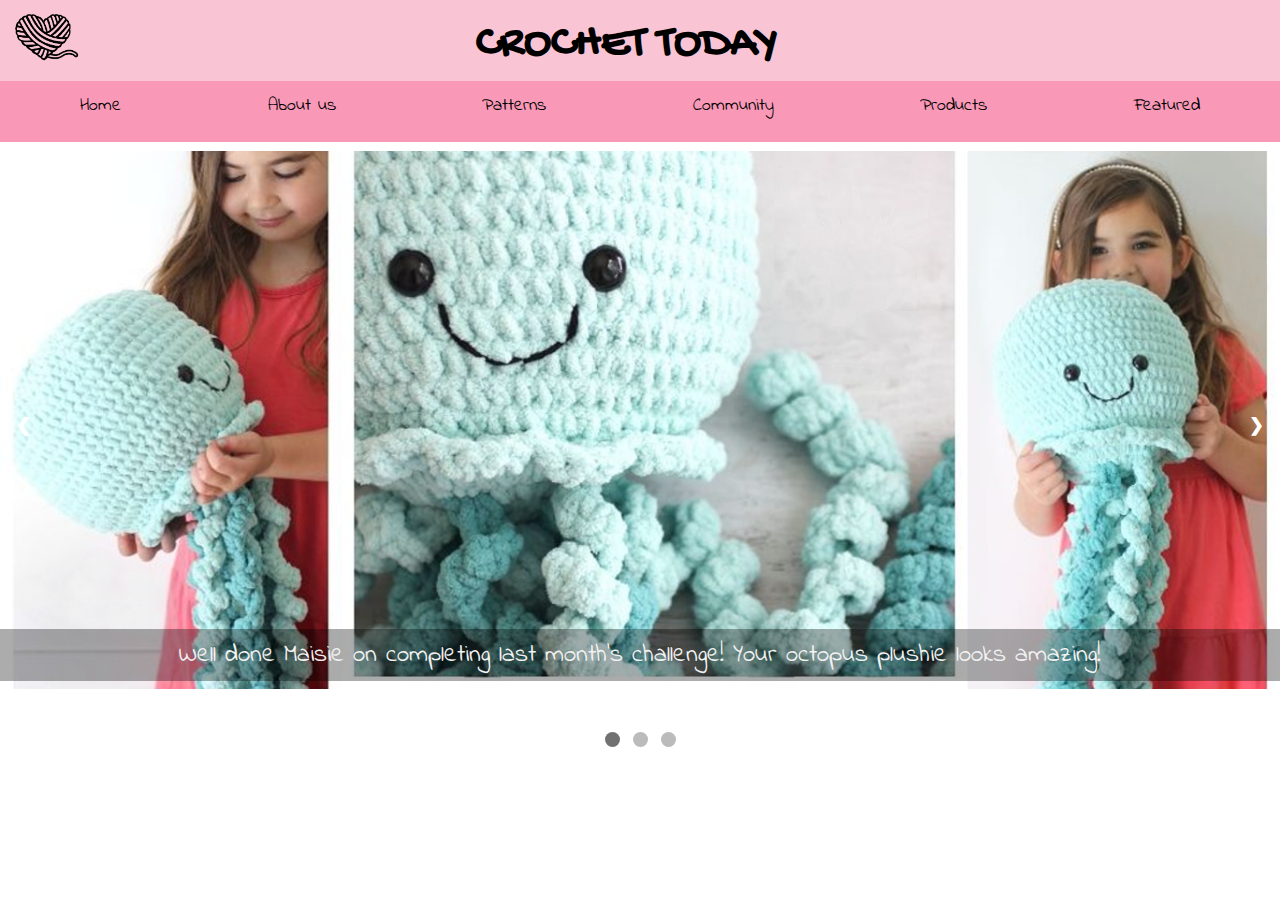
<file: feature.html>
<!DOCTYPE html>
<html lang="en">
<head>
    <meta charset="UTF-8">
    <meta http-equiv="X-UA-Compatible" content="IE=edge">
    <meta name="viewport" content="width=device-width, initial-scale=1.0">
    <title>Crochet Today</title>
    <link rel="icon" type="image/x-icon" href="images/favicon.ico"/>  
    <link rel="stylesheet" href="mystyle.css">
</head>
<body>
    <header>
        <a href="index.html">
            <img  class="headerimg" src="images/crochet logo madebyjalene.png" alt="logo">
        </a>        
        <a href="index.html"><h1>CROCHET TODAY</h1></a>
    </header>
    <nav>
        <ol>
            <li><a href="index.html">Home</a></li>
            <li><a href="aboutus.html">About us</a></li>
            <li><a href="pattern.html">Patterns</a></li>
            <li><a href="community.html">Community</a></li>
            <li><a href="products.html">Products</a></li>
            <li><a href="feature.html">Featured</a></li>
        </ol>        
    </nav>
    <main>
        <div class="pagee">
            <div class="slideshow-container">

            <div class="mySlides fade">
                <img src="images/girl.png" style="width:100%">
                <div class="text1">Well done Maisie on completing last month's challenge! Your octopus plushie looks amazing!</div>
            </div>
            
            <div class="mySlides fade">
                <img src="images/tanja.png" style="width:100%; height:575px">
                <div class="text">We congratulate Tanja on starting her business! Her clothes look gorgeous, we send Tanja our best wishes.</div>
                <div class="text1">To support her go to: <a href="https://tanjascrochet.com/">https://tanjascrochet.com/</a></div>
            </div>          
            
            <div class="mySlides fade">
                <img src="images/penguin].png" style="width:100%">
                <div class="text">Challenge for this month: make these cute penguins by following this youtube tutorial!</div>
                <div class="text1"><a href="https://www.youtube.com/watch?v=jtH25R-h9uQ">https://www.youtube.com/watch?v=jtH25R-h9uQ</a></div>
            </div>
            
            <a class="prev" onclick="plusSlides(-1)">❮</a>
            <a class="next" onclick="plusSlides(1)">❯</a>
            
            </div>
            <br>
            
            <div style="text-align:center">
            <span class="dot" onclick="currentSlide(1)"></span> 
            <span class="dot" onclick="currentSlide(2)"></span> 
            <span class="dot" onclick="currentSlide(3)"></span> 
            </div>
            
            <script>
            let slideIndex = 1;
            showSlides(slideIndex);
            
            function plusSlides(n) {
            showSlides(slideIndex += n);
            }
            
            function currentSlide(n) {
            showSlides(slideIndex = n);
            }
            
            function showSlides(n) {
            let i;
            let slides = document.getElementsByClassName("mySlides");
            let dots = document.getElementsByClassName("dot");
            if (n > slides.length) {slideIndex = 1}    
            if (n < 1) {slideIndex = slides.length}
            for (i = 0; i < slides.length; i++) {
                slides[i].style.display = "none";  
            }
            for (i = 0; i < dots.length; i++) {
                dots[i].className = dots[i].className.replace(" active", "");
            }
            slides[slideIndex-1].style.display = "block";  
            dots[slideIndex-1].className += " active";
            }
            </script>
        </div>
    </main>
</body>
</html>
</file>
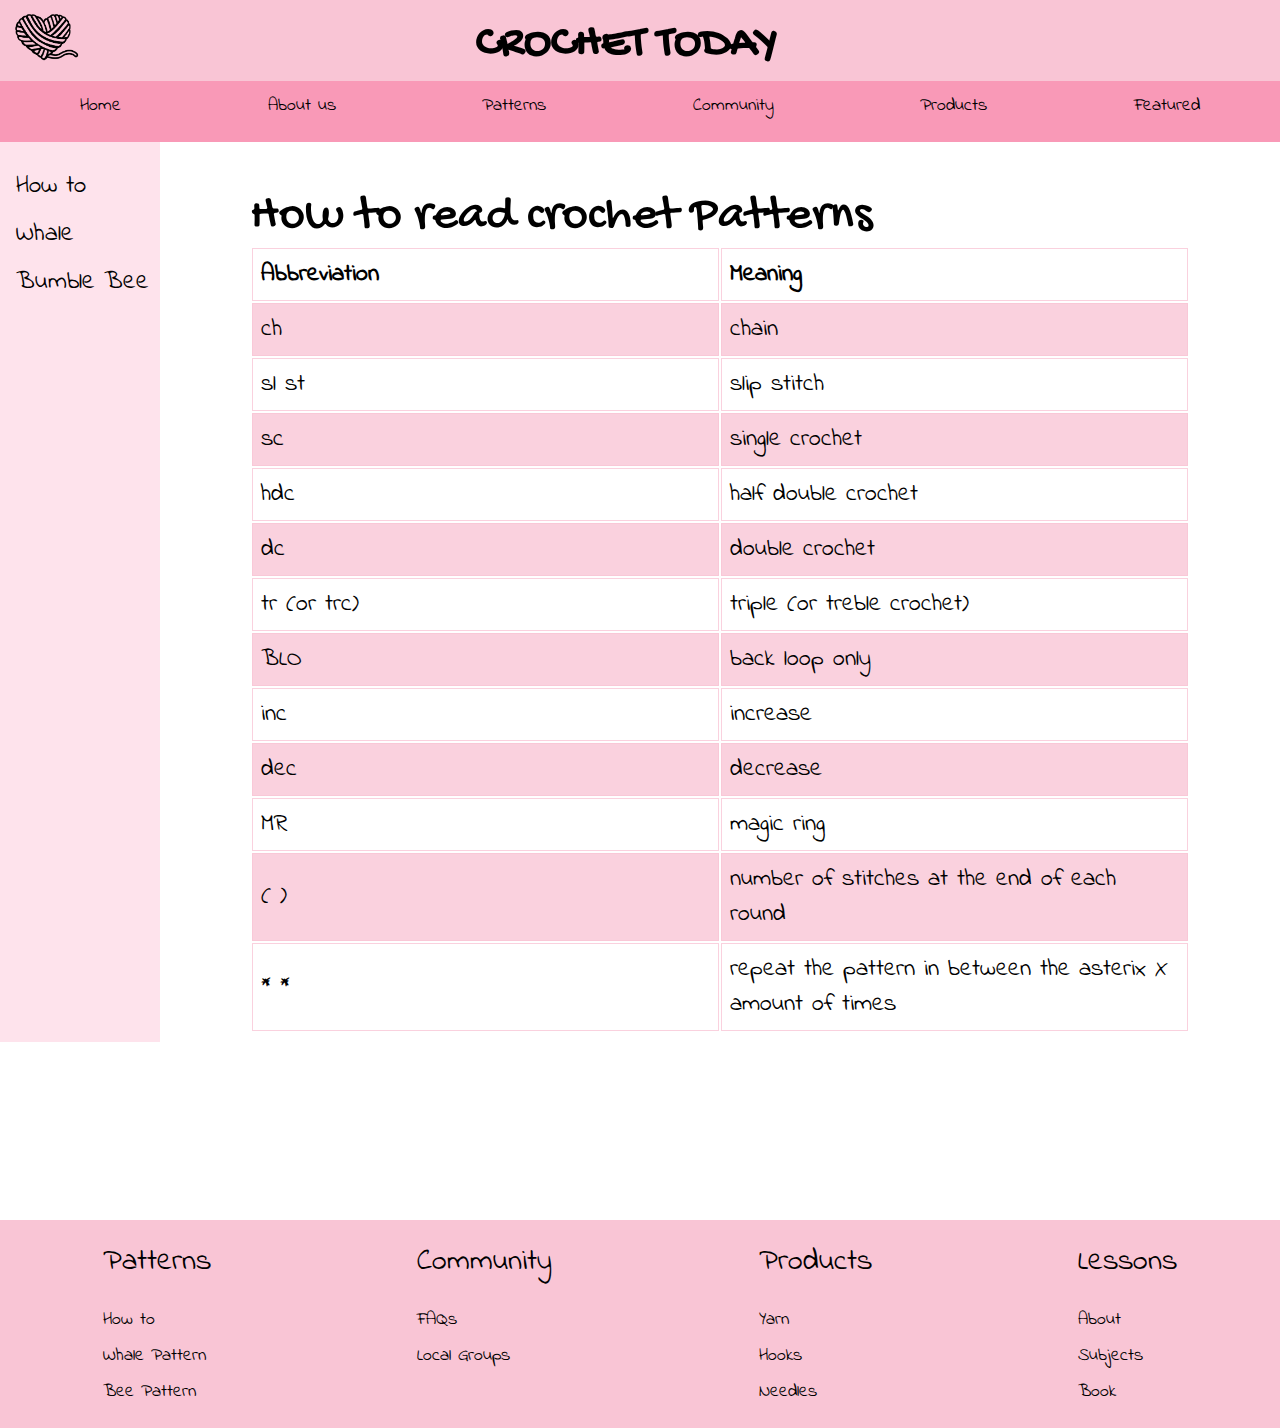
<file: howto.html>
<!DOCTYPE html>
<html lang="en">
<head>
    <meta charset="UTF-8">
    <meta http-equiv="X-UA-Compatible" content="IE=edge">
    <meta name="viewport" content="width=device-width, initial-scale=1.0">
    <title>Crochet Patterns</title>
    <link rel="icon" type="image/x-icon" href="images/favicon.ico"/>  
    <link rel="stylesheet" href="mystyle.css">
</head>
<body>
    <div class="sidenav">
        <a href="howto.html">How to</a>
        <a href="whale.html">Whale</a>
        <a href="bee.html">Bumble Bee</a>
    </div>
    <header>
        <a href="index.html">
            <img  class="headerimg" src="images/crochet logo madebyjalene.png" alt="logo">
        </a>        
        <a href="index.html"><h1>CROCHET TODAY</h1></a>
    </header>
    <nav>
        <ol>
            <li><a href="index.html">Home</a></li>
            <li><a href="aboutus.html">About us</a></li>
            <li><a href="pattern.html">Patterns</a></li>
            <li><a href="community.html">Community</a></li>
            <li><a href="products.html">Products</a></li>
            <li><a href="feature.html">Featured</a></li>
        </ol>
    </nav>
    <div class="pages">
        <main>
        <div class="heads">How to read crochet Patterns</div>
        <div class="meanings">
            <table>
                <tr>
                    <th>Abbreviation</th>
                    <th>Meaning</th>
                </tr>
                <tr>
                    <td>ch</td>
                    <td>chain</td>
                </tr>
                <tr>
                    <td>sl st</td>
                    <td>slip stitch</td>
                </tr>
                <tr>
                    <td>sc</td>
                    <td>single crochet</td>
                </tr>
                <tr>
                    <td>hdc</td>
                    <td>half double crochet</td>
                </tr>
                <tr>
                    <td>dc</td>
                    <td>double crochet</td>
                </tr>
                <tr>
                    <td>tr (or trc)</td>
                    <td>triple (or treble crochet)</td>
                </tr>
                <tr>
                    <td>BLO</td>
                    <td>back loop only</td>
                </tr>
                <tr>
                    <td>inc</td>
                    <td>increase</td>
                </tr>
                <tr>
                    <td>dec</td>
                    <td>decrease</td>
                </tr>
                <tr>
                    <td>MR</td>
                    <td>magic ring</td>
                </tr>
                <tr>
                    <td>( )</td>
                    <td>number of stitches at the end of each round</td>
                </tr>
                <tr>
                    <td>* *</td>
                    <td>repeat the pattern in between the asterix  X amount of times</td>
                </tr>
            </table>
        </div>
    </main>
    </div>
    <footer>
        <div class="pagef">
            <div>
                <div class="fheads"><a href="pattern.html">Patterns</a></div>
                <ol>
                    <li><a href="howto.html">How to</a></li>
                    <li><a href="whale.html">Whale Pattern</a></li>
                    <li><a href="bee.html">Bee Pattern</a></li>
                </ol>
            </div>
            <div>
                <div class="fheads"><a href="#">Community</a></div>
                <ol>
                    <li><a href="community.html#FAQs">FAQs</a></li>
                    <li><a href="community.html#lg">Local Groups</a></li>
                </ol>
            </div>  
            <div>
                <div class="fheads"><a href="#">Products</a> </div>
                <ol>
                    <li><a href="#">Yarn</a></li>
                    <li><a href="#">Hooks</a></li>
                    <li><a href="#">Needles</a></li>
                </ol>
            </div>
            <div>
                <div class="fheads"><a href="#">Lessons</a> </div>
                <ol>
                    <li><a href="#">About</a></li>
                    <li><a href="#">Subjects</a></li>
                    <li><a href="#">Book</a></li>
                </ol>
            </div>
        </div>
    </footer>
</body>
</html>
</file>
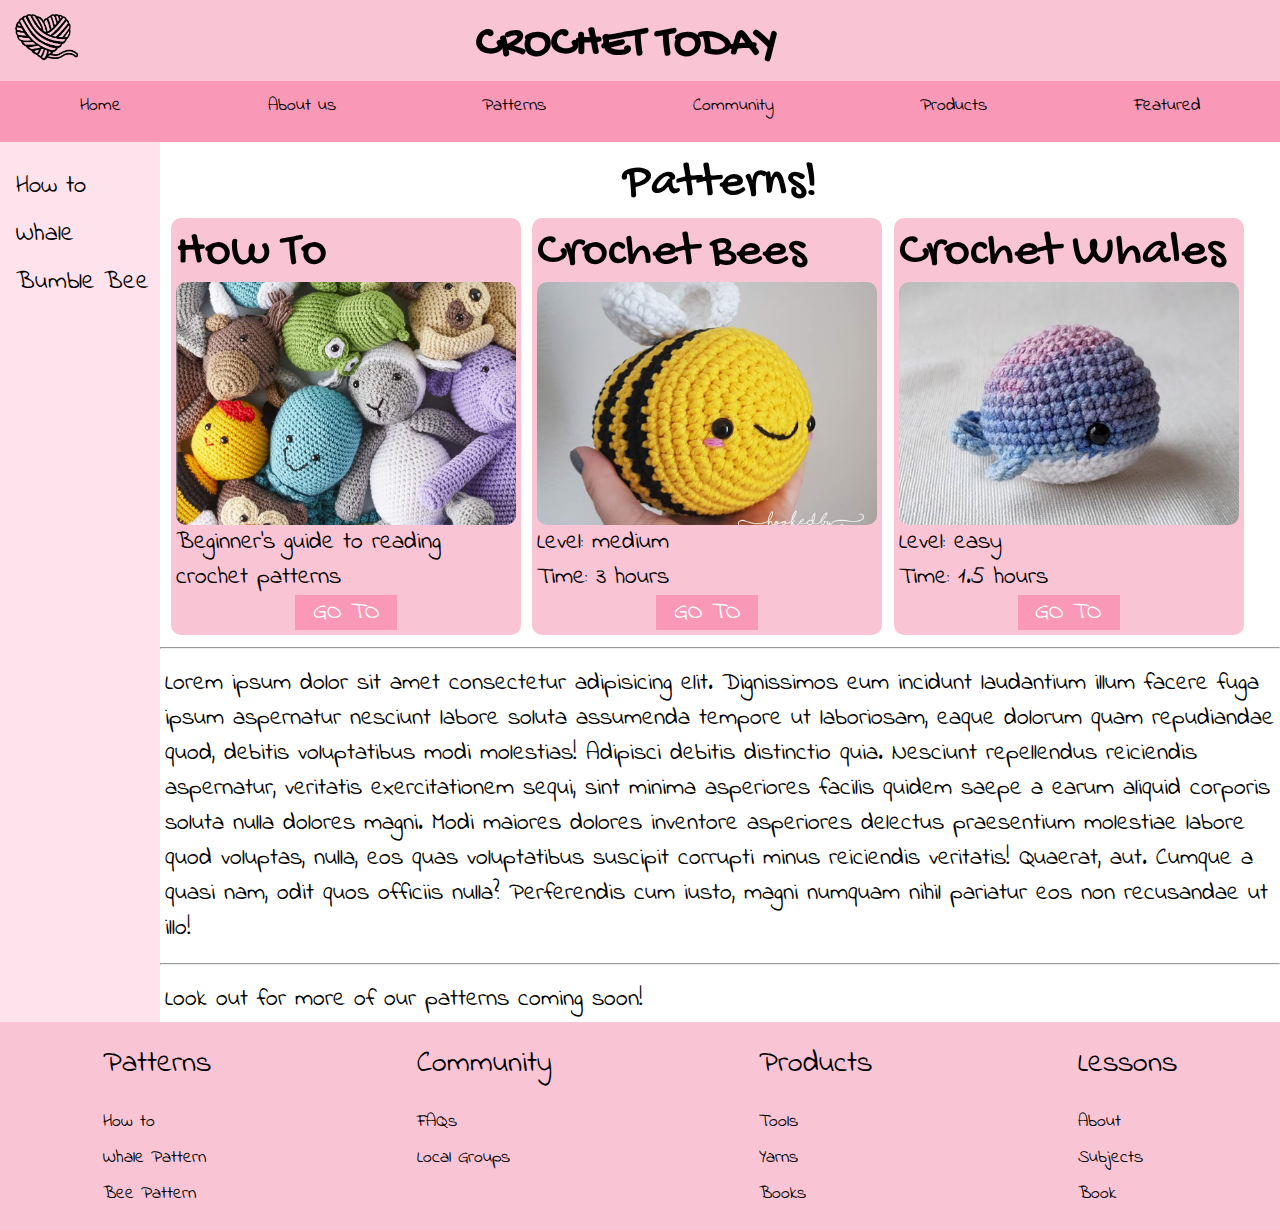
<file: pattern.html>
<!DOCTYPE html>
<html lang="en">
<head>
    <meta charset="UTF-8">
    <meta http-equiv="X-UA-Compatible" content="IE=edge">
    <meta name="viewport" content="width=device-width, initial-scale=1.0">
    <title>Crochet Today</title>
    <link rel="icon" type="image/x-icon" href="images/favicon.ico"/>  
    <link rel="stylesheet" href="mystyle.css">
</head>
<body>
    <header>
        <a href="index.html">
            <img  class="headerimg" src="images/crochet logo madebyjalene.png" alt="logo">
        </a>        
        <a href="index.html"><h1>CROCHET TODAY</h1></a>
    </header>
    <nav>
        <ol>
            <li><a href="index.html">Home</a></li>
            <li><a href="aboutus.html">About us</a></li>
            <li><a href="pattern.html">Patterns</a></li>
            <li><a href="community.html">Community</a></li>
            <li><a href="products.html">Products</a></li>
            <li><a href="feature.html">Featured</a></li>
        </ol>        
    </nav>
    <main>
        <div class="sidenav">
            <a href="howto.html">How to</a>
            <a href="whale.html">Whale</a>
            <a href="bee.html">Bumble Bee</a>
        </div>
        <div class="pageh">
            <div class="heading">Patterns!</div>
            <div class="boxes">
                <div class="box1">
                    <div class="heads">How To</div>
                    <img class="boximg" src="images/plushies img.png" alt="crochet plushies">
                    <div class="formatcap">
                        <div>Beginner's guide to reading crochet patterns</div>
                        <div class="arrow"><a href="whale.html">GO TO</a></div>
                    </div>
                </div>
                <div class="box2">
                    <div class="heads">Crochet Bees</div>
                    <img class="boximg" src="images/bee img.png" alt="crochet bee">
                    <div class="formatcap">
                        <div >Level: medium </div><div>Time: 3 hours</div>
                        <div class="arrow"><a href="bee.html">GO TO</a></div>
                    </div>
                </div>
                <div class="box3">
                    <div class="heads">Crochet Whales</div>
                    <img class="boximg" src="images/whale img.png" alt="crochet whale">
                    <div class="formatcap">
                        <div>Level: easy</div><div>Time: 1.5 hours</div>
                        <div class="arrow"><a href="#">GO TO</a></div>
                    </div>
                </div>
            </div>
            <hr>
            <div class="randomtext">Lorem ipsum dolor sit amet consectetur adipisicing elit. Dignissimos eum incidunt laudantium illum facere fuga ipsum aspernatur nesciunt labore soluta assumenda tempore ut laboriosam, eaque dolorum quam repudiandae quod, debitis voluptatibus modi molestias! Adipisci debitis distinctio quia. Nesciunt repellendus reiciendis aspernatur, veritatis exercitationem sequi, sint minima asperiores facilis quidem saepe a earum aliquid corporis soluta nulla dolores magni. Modi maiores dolores inventore asperiores delectus praesentium molestiae labore quod voluptas, nulla, eos quas voluptatibus suscipit corrupti minus reiciendis veritatis! Quaerat, aut. Cumque a quasi nam, odit quos officiis nulla? Perferendis cum iusto, magni numquam nihil pariatur eos non recusandae ut illo!</div>
            <hr>
            <div class="randomtext">Look out for more of our patterns coming soon!</div>
        </div>
    </main>
    <footer>
        <div class="pagef">
            <div>
                <div class="fheads"><a href="pattern.html">Patterns</a></div>
                <ol>
                    <li><a href="howto.html">How to</a></li>
                    <li><a href="whale.html">Whale Pattern</a></li>
                    <li><a href="bee.html">Bee Pattern</a></li>
                </ol>
            </div>
            <div>
                <div class="fheads"><a href="community.html">Community</a></div>
                <ol>
                    <li><a href="community.html#FAQs">FAQs</a></li>
                    <li><a href="community.html#lg">Local Groups</a></li>
                </ol>
            </div>  
            <div>
                <div class="fheads"><a href="products.html">Products</a> </div>
                <ol>
                    <li><a href="products.html#tools">Tools</a></li>
                    <li><a href="products.html#yarns">Yarns</a></li>
                    <li><a href="products.html#books">Books</a></li>
                </ol>
            </div>
            <div>
                <div class="fheads"><a href="#">Lessons</a> </div>
                <ol>
                    <li><a href="#">About</a></li>
                    <li><a href="#">Subjects</a></li>
                    <li><a href="#">Book</a></li>
                </ol>
            </div>
        </div>
    </footer>
</body>
</html>
</file>
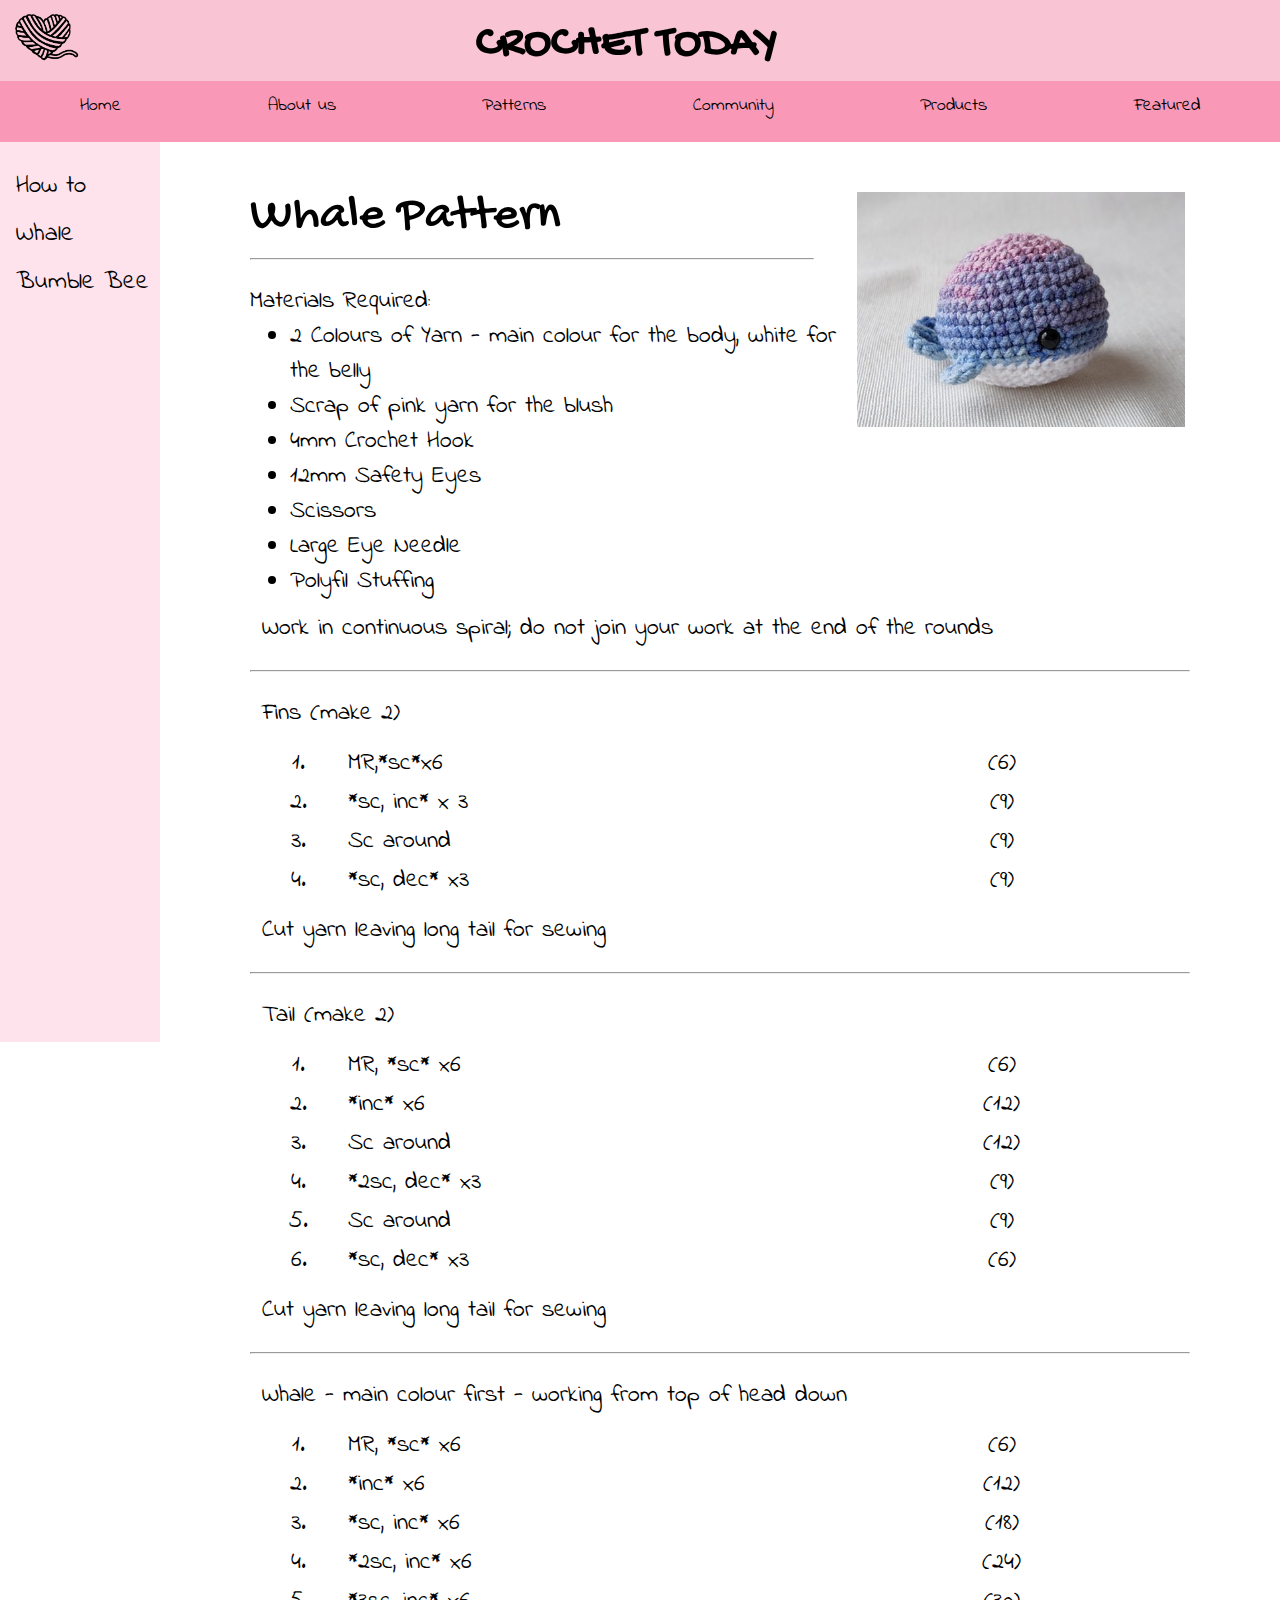
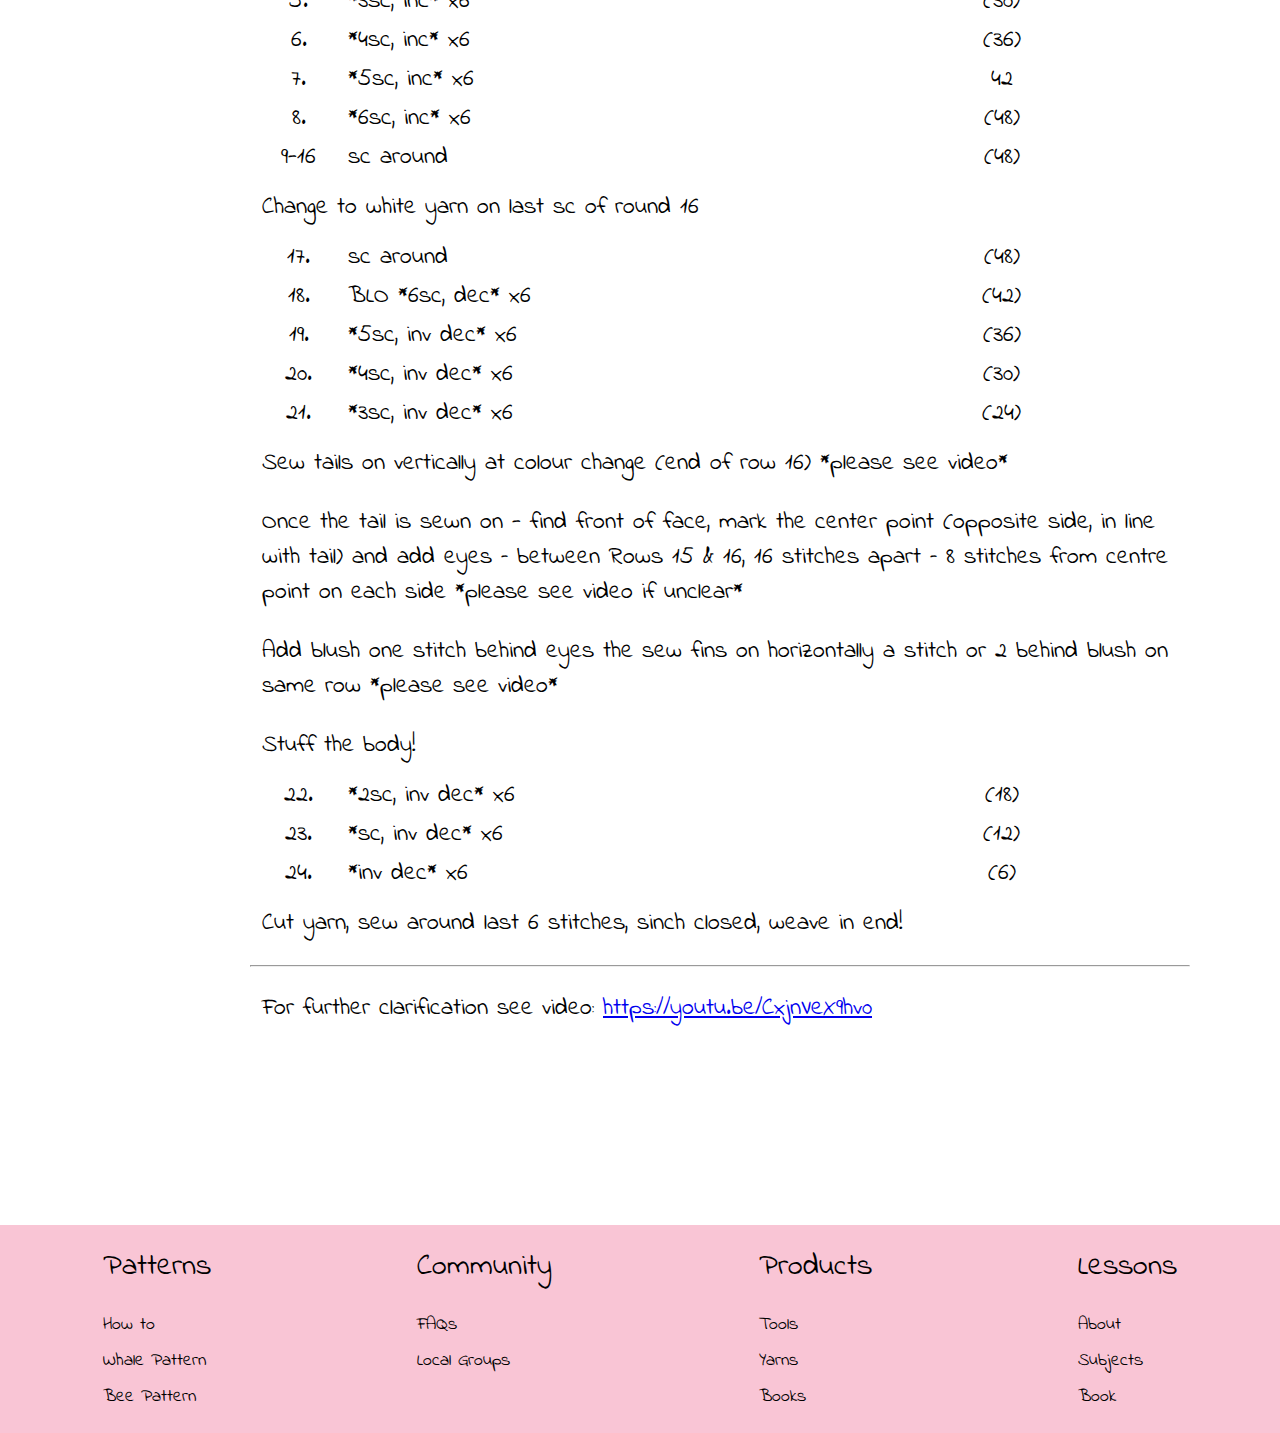
<file: whale.html>
<!DOCTYPE html>
<html lang="en">
<head>
    <meta charset="UTF-8">
    <meta http-equiv="X-UA-Compatible" content="IE=edge">
    <meta name="viewport" content="width=device-width, initial-scale=1.0">
    <title>Whale Crochet Pattern</title>
    <link rel="icon" type="image/x-icon" href="images/favicon.ico"/>  
    <link rel="stylesheet" href="mystyle.css">
</head>
<body>
    <div class="sidenav">
        <a href="howto.html">How to</a>
        <a href="whale.html">Whale</a>
        <a href="bee.html">Bumble Bee</a>
    </div>
    <header>
        <a href="index.html">
            <img  class="headerimg" src="images/crochet logo madebyjalene.png" alt="logo">
        </a>        
        <a href="index.html"><h1>CROCHET TODAY</h1></a>
    </header>
    <nav>
        <ol>
            <li><a href="index.html">Home</a></li>
            <li><a href="aboutus.html">About us</a></li>
            <li><a href="pattern.html">Patterns</a></li>
            <li><a href="community.html">Community</a></li>
            <li><a href="products.html">Products</a></li>
            <li><a href="feature.html">Featured</a></li>
        </ol>
    </nav>
    <div class="pages">
        <main>
            <img class="patternimg" src="images/whale img.png" alt="crochet whale">
            <div class="heads">Whale Pattern</div>
            <div class="headhr"><hr></div>
            <div class="materials">Materials Required:</div>
            <ul>
                <li >2 Colours of Yarn - main colour for the body, white for the belly</li>
                <li >Scrap of pink yarn for the blush</li>
                <li >4mm Crochet Hook</li>
                <li >12mm Safety Eyes</li>
                <li >Scissors</li>
                <li >Large Eye Needle</li>
                <li >Polyfil Stuffing</li>
            </ul>
            <div class="instructions">Work in continuous spiral; do not join your work at the end of the rounds</div>
            <hr>
            <div class="instructions">Fins (make 2)</div>
            <table>
                <tr>
                    <td>1. </td>
                    <td>MR,*sc*x6</td>
                    <td>(6)</td>
                </tr>
                <tr>
                    <td>2.</td>
                    <td>*sc, inc* x 3</td>
                    <td>(9)</td>
                </tr>
                <tr>
                    <td>3. </td>
                    <td>Sc around</td>
                    <td>(9)</td>
                </tr>
                <tr>
                    <td>4. </td>
                    <td>*sc, dec* x3</td>
                    <td>(9)</td>
                </tr>
            </table>
            <div class="instructions">Cut yarn leaving long tail for sewing</div>
            <hr>
            <div class="instructions">Tail (make 2)</div>
            <table>
                <tr>
                    <td>1. </td>
                    <td>MR, *sc* x6</td>
                    <td>(6)</td>
                </tr>
                <tr>
                    <td>2. </td>
                    <td>*inc*  x6</td>
                    <td>(12)</td>
                </tr>
                <tr>
                    <td>3. </td>
                    <td>Sc around</td>
                    <td>(12)</td>
                </tr>
                <tr>
                    <td>4. </td>
                    <td>*2sc, dec* x3</td>
                    <td>(9)</td>
                </tr>
                <tr>
                    <td>5. </td>
                    <td>Sc around</td>
                    <td>(9)</td>
                </tr>
                <tr>
                    <td>6. </td>
                    <td>*sc, dec* x3</td>
                    <td>(6)</td>
                </tr>
            </table>
            <div class="instructions">Cut yarn leaving long tail for sewing</div>
            <hr>
            <div class="instructions">Whale - main colour first - working from top of head down</div>
            <table>
                <tr>
                    <td>1. </td>
                    <td>MR, *sc* x6</td>
                    <td>(6)</td>
                </tr>
                <tr>
                    <td>2. </td>
                    <td>*inc* x6</td>
                    <td>(12)</td>
                </tr>
                <tr>
                    <td>3. </td>
                    <td>*sc, inc* x6</td>
                    <td>(18)</td>
                </tr>
                <tr>
                    <td>4. </td>
                    <td>*2sc, inc* x6</td>
                    <td>(24)</td>
                </tr>
                <tr>
                    <td>5. </td>
                    <td>*3sc, inc* x6</td>
                    <td>(30)</td>
                </tr>
                <tr>
                    <td>6. </td>
                    <td>*4sc, inc* x6</td>
                    <td>(36)</td>
                </tr>
                <tr>
                    <td>7. </td>
                    <td>*5sc, inc* x6</td>
                    <td>42</td>
                </tr>
                <tr>
                    <td>8. </td>
                    <td>*6sc, inc* x6</td>
                    <td>(48)</td>
                </tr>
                <tr>
                    <td>9-16 </td>
                    <td>sc around</td>
                    <td>(48)</td>
                </tr>
            </table>
            <div class="instructions">Change to white yarn on last sc of round 16</div>
            <table>
                <tr>
                    <td>17. </td>
                    <td>sc around</td>
                    <td>(48)</td>
                </tr>
                <tr>
                    <td>18. </td>
                    <td>BLO *6sc, dec* x6</td>
                    <td>(42)</td>
                </tr>
                <tr>
                    <td>19. </td>
                    <td>*5sc, inv dec* x6</td>
                    <td>(36)</td>
                </tr>
                <tr>
                    <td>20. </td>
                    <td>*4sc, inv dec* x6</td>
                    <td>(30)</td>
                </tr>
                <tr>
                    <td>21. </td>
                    <td>*3sc, inv dec*   x6 </td>
                    <td>(24)</td>
                </tr>
            </table>
            <div class="instructions">Sew tails on vertically at colour change (end of row 16)  *please see video*</div>
            <div class="instructions">Once the tail is sewn on - find front of face, mark the center point (opposite side, in line with tail) and add eyes – between Rows 15 & 16, 16 stitches apart – 8 stitches from centre point on each side *please see video if unclear*</div>
            <div class="instructions">Add blush one stitch behind eyes the sew fins on horizontally a stitch or 2 behind blush on same row *please see video*</div>
            <div class="instructions">Stuff the body!</div>
            <table>
                <tr>
                    <td>22. </td>
                    <td>*2sc, inv dec* x6</td>
                    <td>(18)</td>
                </tr>
                <tr>
                    <td>23. </td>
                    <td>*sc, inv dec* x6</td>
                    <td>(12)</td>
                </tr>
                <tr>
                    <td>24. </td>
                    <td>*inv dec* x6</td>
                    <td>(6)</td>
                </tr>
            </table>            
            <div class="instructions">Cut yarn, sew around last 6 stitches, sinch closed, weave in end!</div>
            <hr>
            <div class="instructions">For further clarification see video: <a href="https://youtu.be/CxjnVeX9hv0">https://youtu.be/CxjnVeX9hv0</a></div>
        </main>
    </div>
    <footer>
        <div class="pagef">
            <div>
                <div class="fheads"><a href="pattern.html">Patterns</a></div>
                <ol>
                    <li><a href="howto.html">How to</a></li>
                    <li><a href="whale.html">Whale Pattern</a></li>
                    <li><a href="bee.html">Bee Pattern</a></li>
                </ol>
            </div>
            <div>
                <div class="fheads"><a href="community.html">Community</a></div>
                <ol>
                    <li><a href="community.html#FAQs">FAQs</a></li>
                    <li><a href="community.html#lg">Local Groups</a></li>
                </ol>
            </div>  
            <div>
                <div class="fheads"><a href="products.html">Products</a> </div>
                <ol>
                    <li><a href="products.html#tools">Tools</a></li>
                    <li><a href="products.html#yarns">Yarns</a></li>
                    <li><a href="products.html#books">Books</a></li>
                </ol>
            </div>
            <div>
                <div class="fheads"><a href="#">Lessons</a> </div>
                <ol>
                    <li><a href="#">About</a></li>
                    <li><a href="#">Subjects</a></li>
                    <li><a href="#">Book</a></li>
                </ol>
            </div>
        </div>
    </footer>
</body>
</file>
<file: mystyle.css>
body{
    margin: 0;
    font-size:x-large;
    font-family:myFirstFont;
}
.crochettoday{
    font-style: italic;
}
@font-face {
    font-family: myFirstFont;
    src: url(fonts/IndieFlower-Regular.ttf);
  }
@font-face {
    font-family: GochiHand;
    src: url(fonts/GochiHand-Regular.ttf);
  }
.heads{
    color:black;
    font-family: GochiHand;
    font-size:50px;
}

/* header */
header{
    background-color:rgb(249, 197, 213);
    top:0%;
    left:0%;
    position:fixed;
    width:100%;
    height: 9vh;
    opacity:100%;
    z-index:1;
    display:flex;
}
header a h1{
    font-family: myFirstFont;
    font-size: 5vh;
    /* color:rgb(101, 51, 67); */
    position:fixed;
    text-align:center;
    top:0%;
    left: 45%;
    transform: translate(-35%);
    margin:0;
    padding:2vh;
    text-decoration:none;
    color:black;
    font-family:GochiHand;
}

.headerimg{
    height: 8vh;
    margin:0;
    padding:1.25vh;
}
/* navigation */
nav{
    background-color:rgb(249, 153, 183);
    position:fixed;
    top:9vh;
    width: 100%;
    height:6.75vh;
    z-index:1;
}
nav ol{
    display: flex;
    justify-content: space-around;
    padding: 7px;
    margin:0;
}
nav li{
    list-style: none;
}
nav a:hover{
    color: #f1f1f1;
    background-color:rgb(242, 120, 159);
}
nav a{
    text-decoration: none;
    color:black;
    font-family: myFirstFont;
    font-size:large;
    padding:2px;
    border-radius:5px;
}
/* main */
 main{
    padding:0;
    font-family:myFirstFont;
}
 .heading{
    font-family:GochiHand;
    text-align:center;
    padding:5px;
    border-radius: 10px;
    font-size:50px;
}
/* index title image */
 .container {
    position: relative;
    text-align: center;
    color: white;
 }
 
  .centered {
    position: absolute;
    top: 50%;
    left: 50%;
    transform: translate(-50%, -50%);
    font-family: myFirstFont;
    font-size:50px;
    font-family:GochiHand;

 }  
 .ct{
    font-size: 100px;
 }
 
 .titleimg{
    width:100%;
}
.welcome{
    font-family:GochiHand;
    text-align:center;
    padding:5px;
    border-radius: 10px;
    font-size:50px;
}
/* boxes in index&pattern */
.boxes{
    display:flex;
}
.box1{
    background-color:rgb(249, 197, 213);
    padding:5px;
    border-radius:10px;
    width:31.25%;
    margin-right:0.5%;
    margin-left:1%;
}
.box2{
    background-color:rgb(249, 197, 213);
    padding:5px;
    border-radius:10px;
    width:31.25%;
    margin:0% 0.5%;
}
.box3{
    background-color:rgb(249, 197, 213);
    padding:5px;
    border-radius:10px;
    width:31.25%;
    margin:0% 0.5%;

}
.boximg{
    width:100%;
    border-radius:10px;
}
.arrow{
    text-align:center;  
    font-size:x-large;
    background-color:rgb(249, 153, 183);
    width:30%;
    margin-left:35%;   
    text-decoration:bold; 
}
.arrow a{
    text-decoration:none;
    color:white;
}
.arrow:hover{
color:#F2789F;
}
/* products page formatting */
.products{
    background-color:rgb(254, 227, 236);
}
.pageo {
    margin-left: 160px;
    margin-right:160px;
    padding: 16.5vh 10px 10px 10px;
    font-family:myFirstFont;
    background-color:white;
}
  /* boxes in products */

  .obox1{
    border:1px solid grey;
    padding:5px;
    border-radius:10px;
    width:21%;
    margin-left:4%;
    margin-right:4%px;
    margin-top:15px;
    margin-bottom: 15px;
}
.obox2{
    border:1px solid grey;
    padding:5px;
    border-radius:10px;
    width:21%;
    margin-left:4%;
    margin-top:15px;
    margin-bottom: 15px;
}
.obox3{
    border:1px solid grey;
    padding:5px;
    border-radius:10px;
    width:21%;
    margin-left:4%;
    margin-right:4%;
    margin-top:15px;
    margin-bottom: 15px;
}
.obox4{
    border:1px solid grey;
    padding:5px;
    border-radius:10px;
    width:21%;
    margin-right:4%;
    margin-top:15px;
    margin-bottom: 15px;

}
/* index text */
.irandomtext{
    font-family:myFirstFont;
    padding:5px;
    background-color:rgb(249, 153, 183);
    margin-top:10px;
    margin-bottom:10px;
}
/* general text */
.randomtext{
    font-family:myFirstFont;
    padding:5px;
}
/* side navigation */
.sidenav {
    height: 100%;
    width: 160px;
    position: fixed;
    z-index: 1;
    top: 15.75vh;
    left: 0;
    background-color: rgb(254, 227, 236);
    overflow-x: hidden;
    padding-top: 20px;
  }
  
  .sidenav a {
    padding: 6px 8px 6px 16px;
    text-decoration: none;
    font-size: 25px;
    font-family:myFirstFont;
    color: black;
    display: block;
  }
  
  .sidenav a:hover {
    color: #f1f1f1;
    background-color:rgb(249, 153, 183);
  }
 /* general formatting for sidenav pages  */
 /* howto, whale and bee page formatting  */
 .pages {
    margin-left: 160px;
    padding: 20.75vh 90px;
    font-family:myFirstFont;
}
/* pattern page formatting */
.pageh {
    margin-left: 160px;
    padding-top: 16.5vh;
    font-family:myFirstFont;
}

/* community page formatting */
.pageg{
    margin-top:16.75vh;
    margin-left:160px;
    margin-right:160px;
    margin-bottom:10px;
    padding:0px 5px 5px 5px;
    color:rgb(85, 85, 85);
}
  /* how-to table formatting */
  .meanings table {
    border:collapse;
    width:100%;
  }
  .meanings td, th {
    border: 1px solid rgb(249, 197, 213, 0.792);
    text-align: left;
    padding: 8px;
    width:50%;
  }
  .meanings tr:nth-child(even) {
    background-color: rgb(249, 197, 213, 0.792);
  }
  
  /* some colours: rgba(255, 192, 203, 0.705) #dddddd */

  /* pattern table formatting */
  table {
    width:100%;    
  }
  tr,td{
    justify-content:space-around;
    text-align:center;
  }
  tbody>tr>:nth-child(2){
    width:50%;
    text-align:left;
   }
   tbody>tr>:nth-child(3){
    width:40%;
   }
   /* pattern/whale/bee instruction formats */
   .instructions{
    padding:12px;
   }
   .materials{
    padding:12px 0px 0px 0px;
   }
   ul{
    margin-top:0;
    margin-bottom:0;
   }
   .patternimg{
    width:36%;
    float:right;
    padding:5px 5px 20px 5px;
   }
   .headhr hr{
    width:60%;
    text-align:left;
    margin-left:0
   }
   /* feature page formatting */
   .pagee{
    margin-top:16.75vh;
    margin-bottom:10px;
}
   /* slideshow formatting */
   * {box-sizing: border-box}
   body {font-family: Verdana, sans-serif; margin:0}
   .mySlides {display: none}
   img {vertical-align: middle;}
   
   /* Slideshow container */
   .slideshow-container {
     width:100%;
     position: relative;
     margin: auto;
   }
   
   /* Next & previous buttons */
   .prev, .next {
     cursor: pointer;
     position: absolute;
     top: 50%;
     width: auto;
     padding: 16px;
     margin-top: -22px;
     color: white;
     font-weight: bold;
     font-size: 18px;
     transition: 0.6s ease;
     border-radius: 0 3px 3px 0;
     user-select: none;
   }
   
   /* Position the "next button" to the right */
   .next {
     right: 0;
     border-radius: 3px 0 0 3px;
   }
   
   /* On hover, add a black background color with a little bit see-through */
   .prev:hover, .next:hover {
     background-color: rgba(0,0,0,0.8);
   }
   
   /* Caption text */
   .text {
     color: #f2f2f2;
     font-size: 25px;
     padding: 8px 12px;
     position: absolute;
     bottom: 60.5px;
     width: 100%;
     text-align: center;
     background-color:rgba(0, 0, 0, 0.325);
   }
   .text1{
    color: #f2f2f2;
     font-size: 25px;
     padding: 8px 12px;
     position: absolute;
     bottom: 8px;
     width: 100%;
     text-align: center;
     background-color:rgba(0, 0, 0, 0.325);

   }
   
   /* The dots/bullets/indicators */
   .dot {
     cursor: pointer;
     height: 15px;
     width: 15px;
     margin: 0 2px;
     background-color: #bbb;
     border-radius: 50%;
     display: inline-block;
     transition: background-color 0.6s ease;
   }
   
   .active, .dot:hover {
     background-color: #717171;
   }
   
   /* Fading animation */
   .fade {
     animation-name: fade;
     animation-duration: 1.5s;
   }
   
   @keyframes fade {
     from {opacity: .4} 
     to {opacity: 1}
   }
   

 /* footer formats */
.pagef {
    font-family:myFirstFont;
    display:flex;
    justify-content:space-around;
    width:100%;
}
footer{
    background-color:rgb(249, 197, 213);
    color:black;
    font-family: myFirstFont;
    font-size:large;
    text-align: left;
    width:100%;
    position:absolute;
    z-index:1;
    padding-top:20px;
}
footer ol{
    padding:0;
}
footer li{
    list-style: none;
    padding:5px;
}
footer a:hover{
    background-color: rgb(238, 105, 131);
}
footer a{
    text-decoration: none;
    color:black;
    font-family: myFirstFont;
    font-size:large;
}
.fheads a{
    padding:5px;
    font-size:30px;
}
.fheads{
    font-size:30px;
    color:black;
}
/* google maps formatting */
iframe{
    width:100%;
    height:400px;
    border:0;
}
/* about us page formatting  */
.pageg ul{
  padding-top:0;
  padding-bottom:0;
}
.aimg{
  width:90%;
}
.aimgcontainer{
  display:flex;
  justify-content:space-around;
}
</file>
